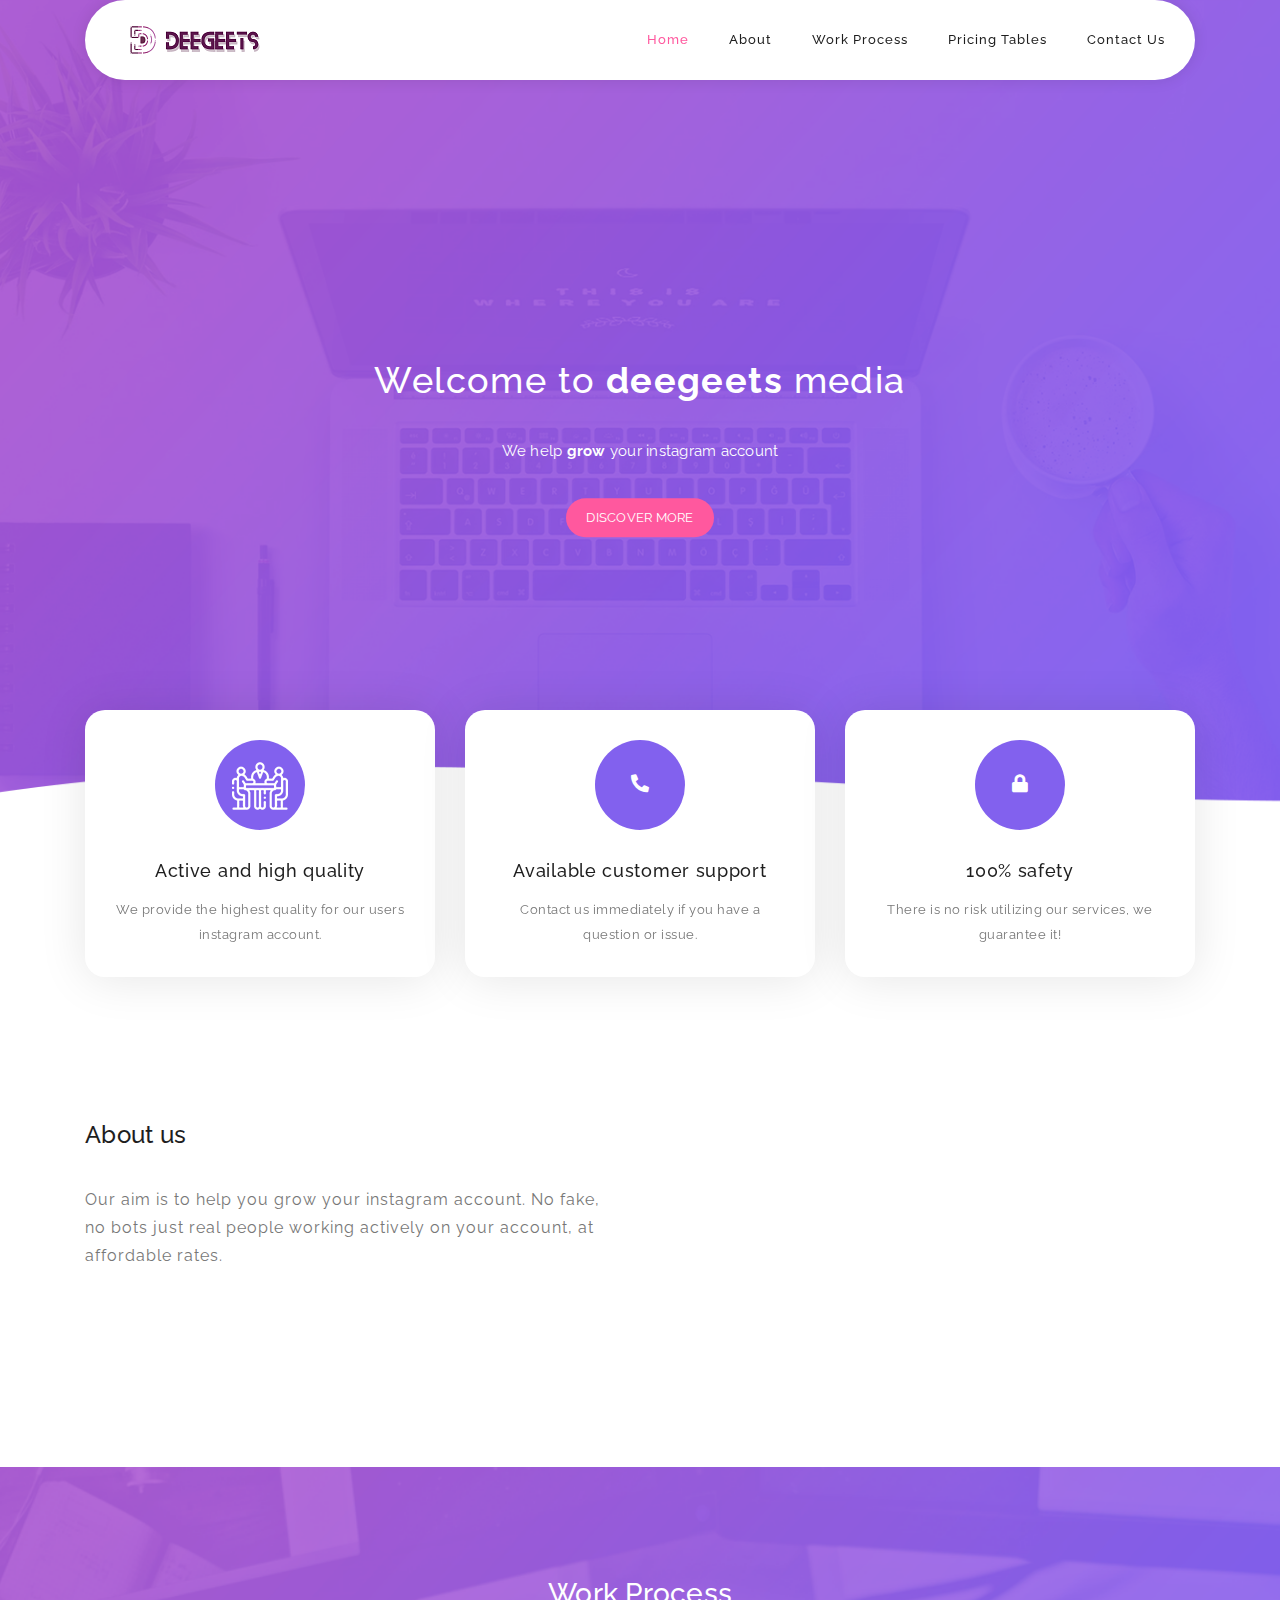
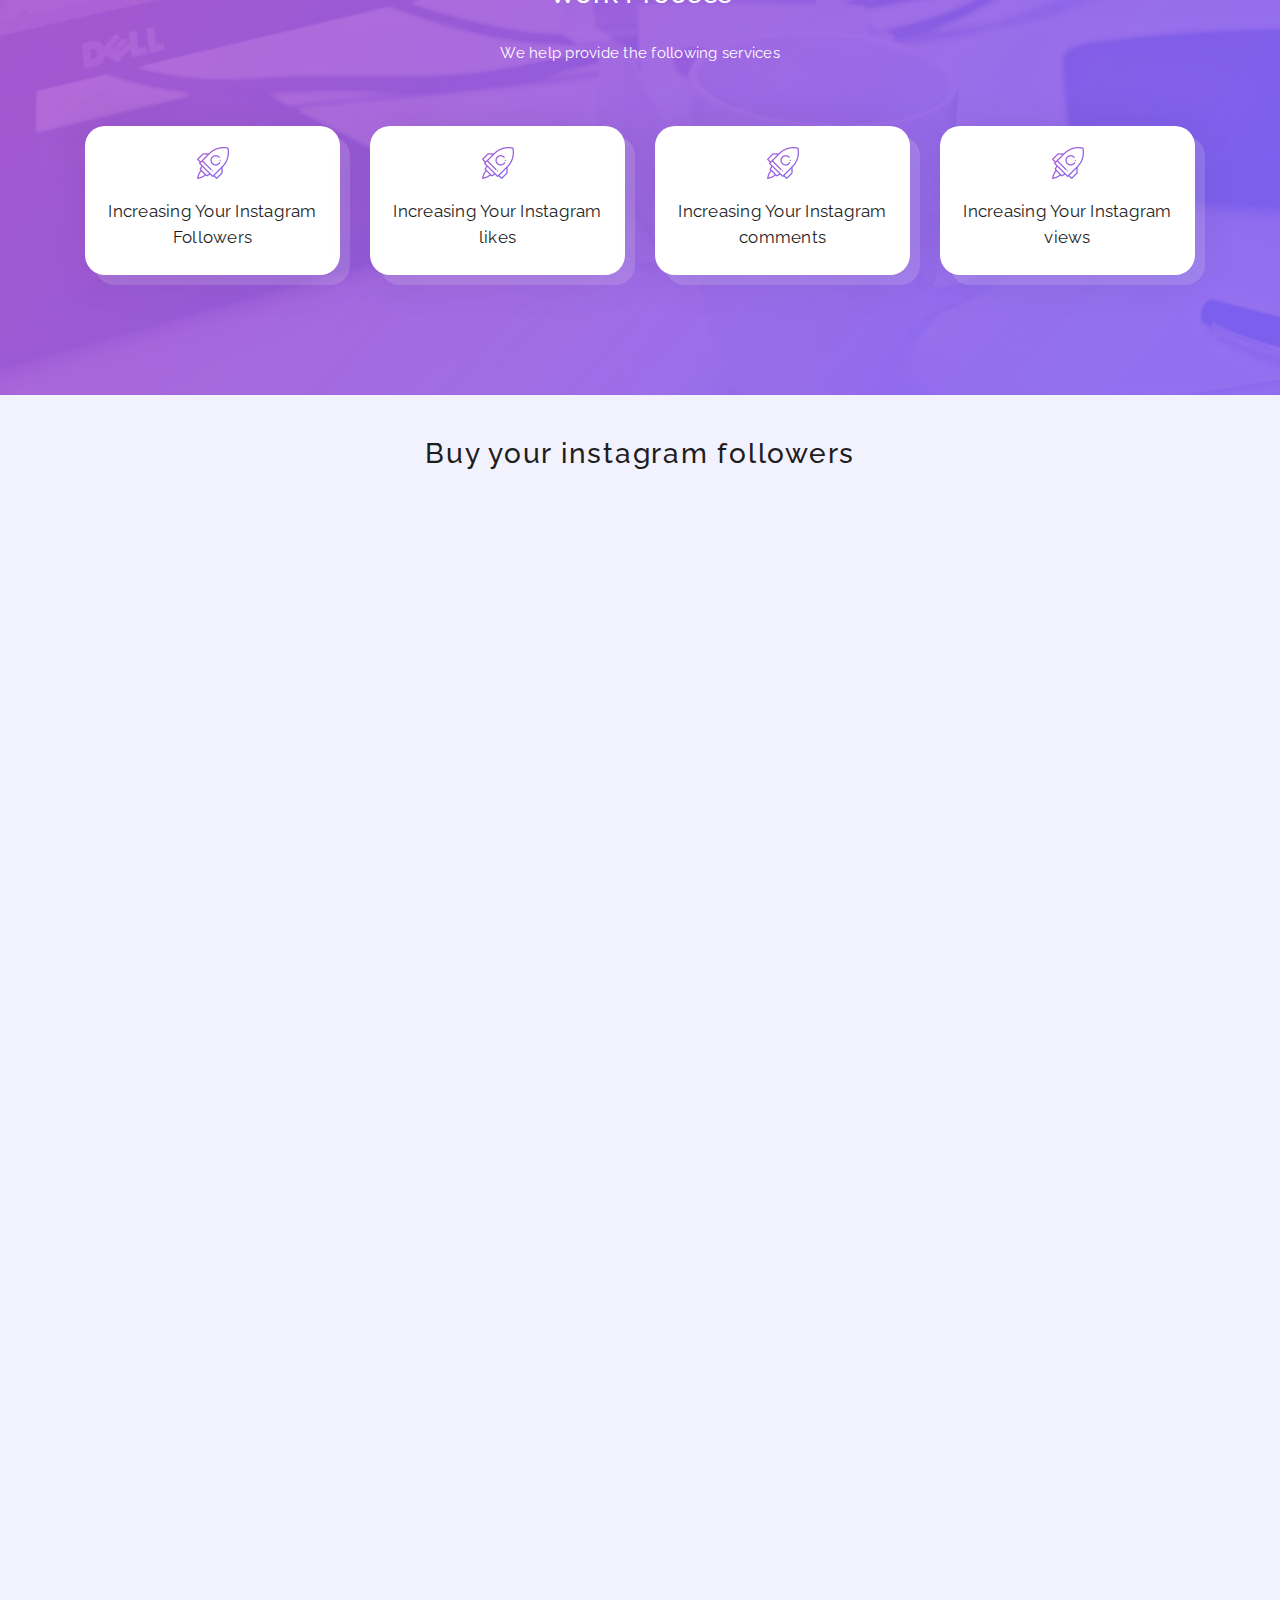
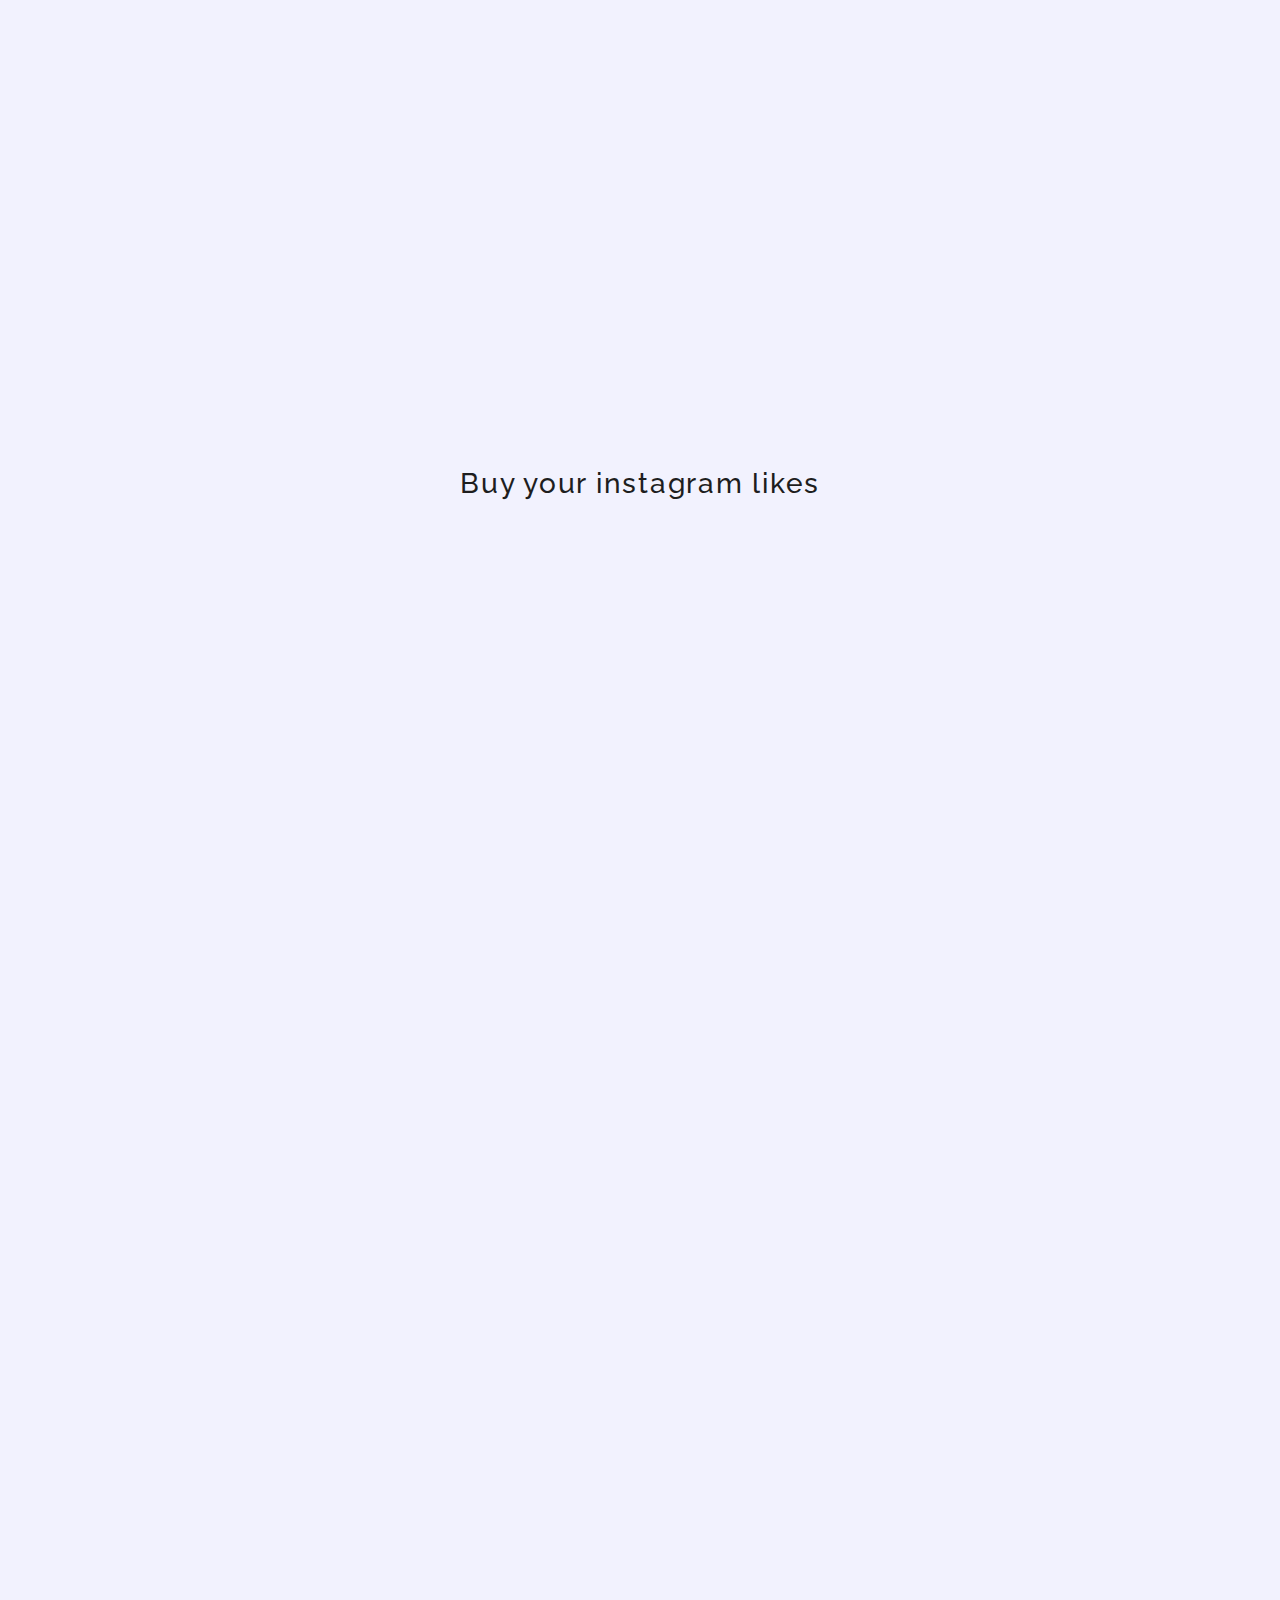
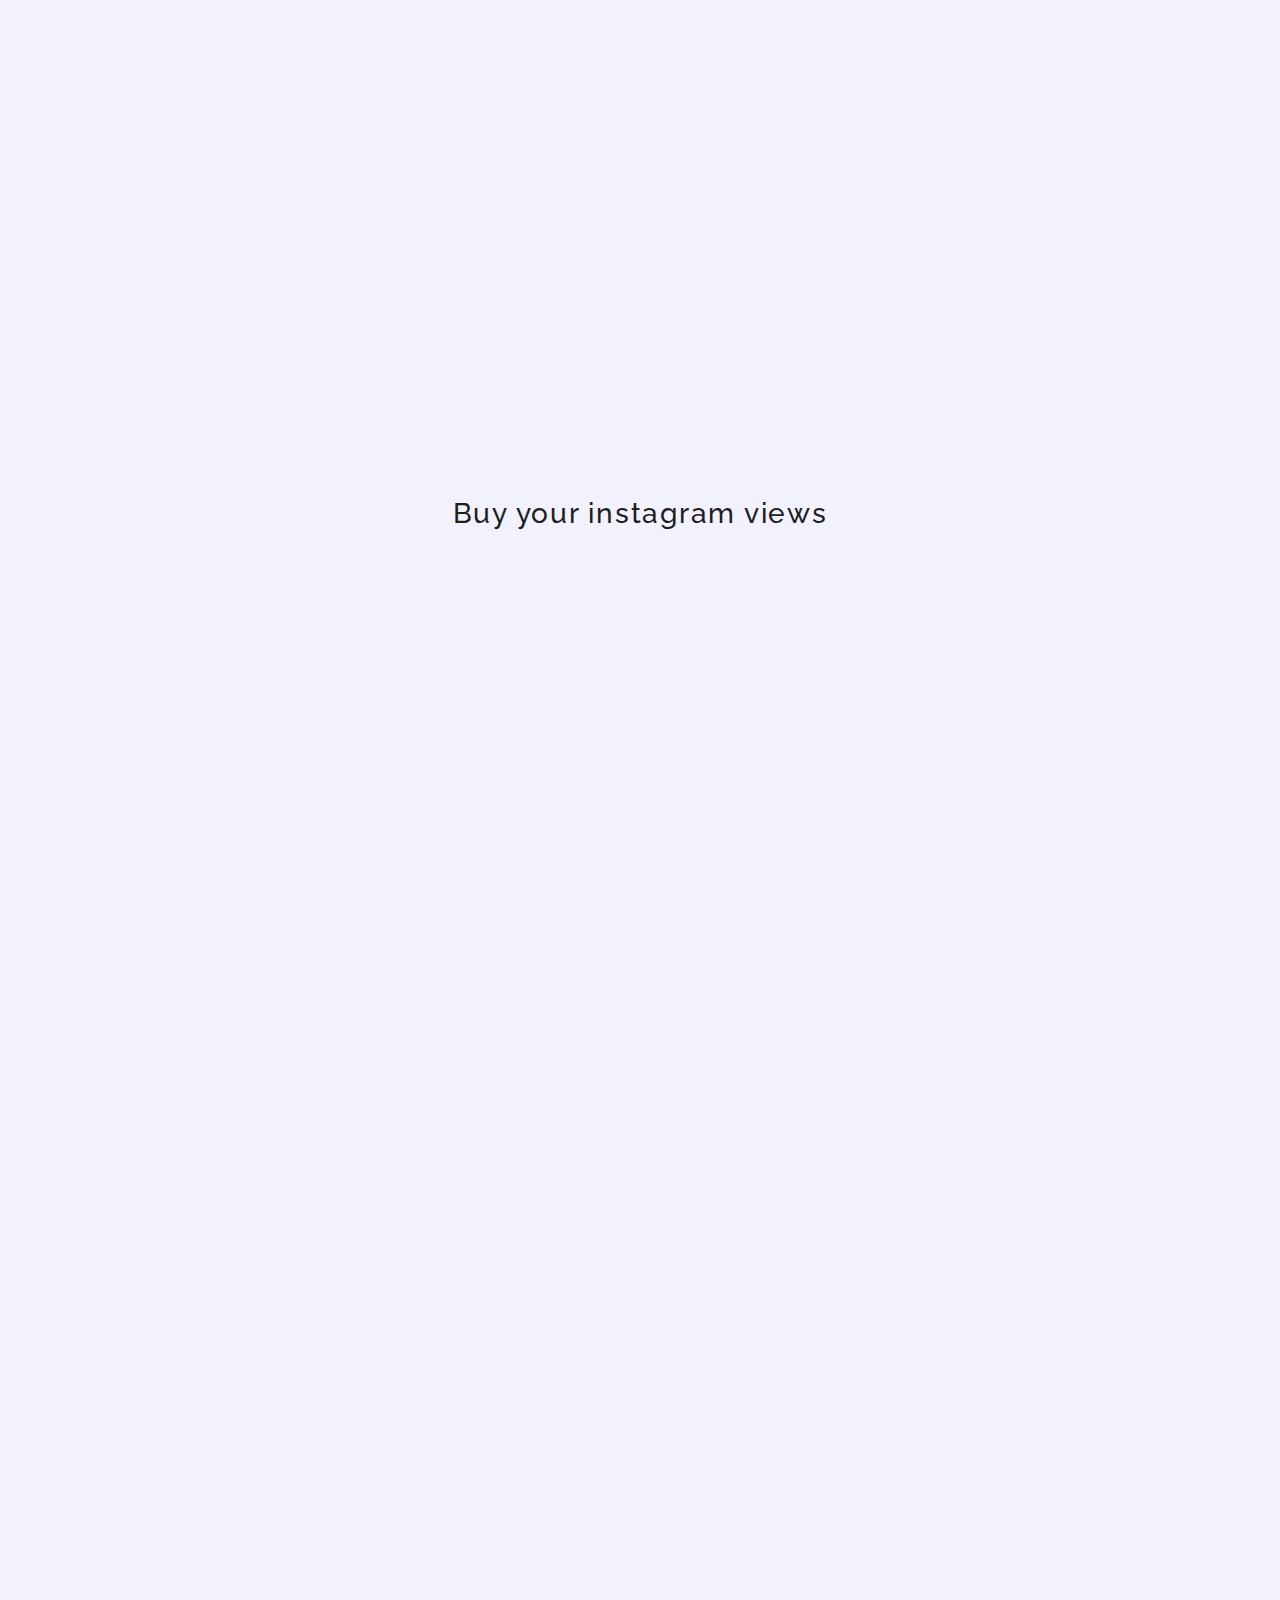
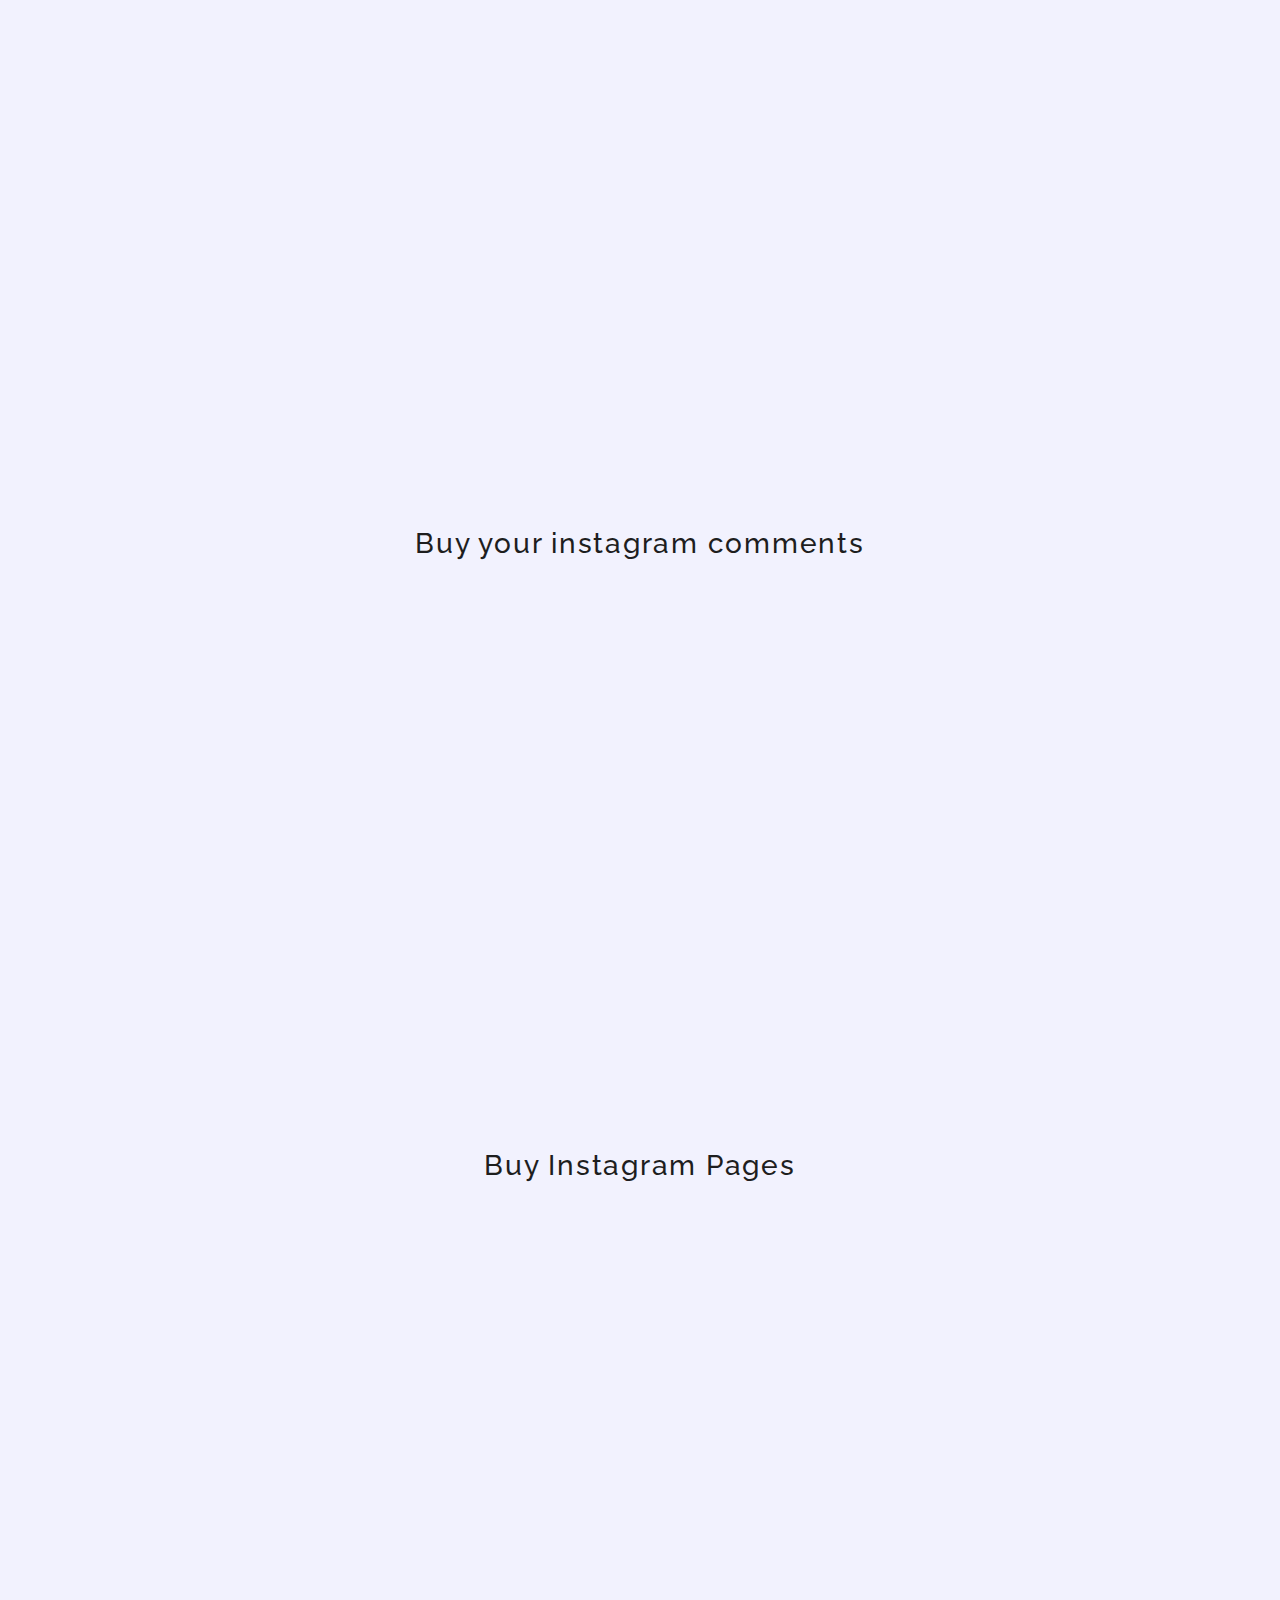
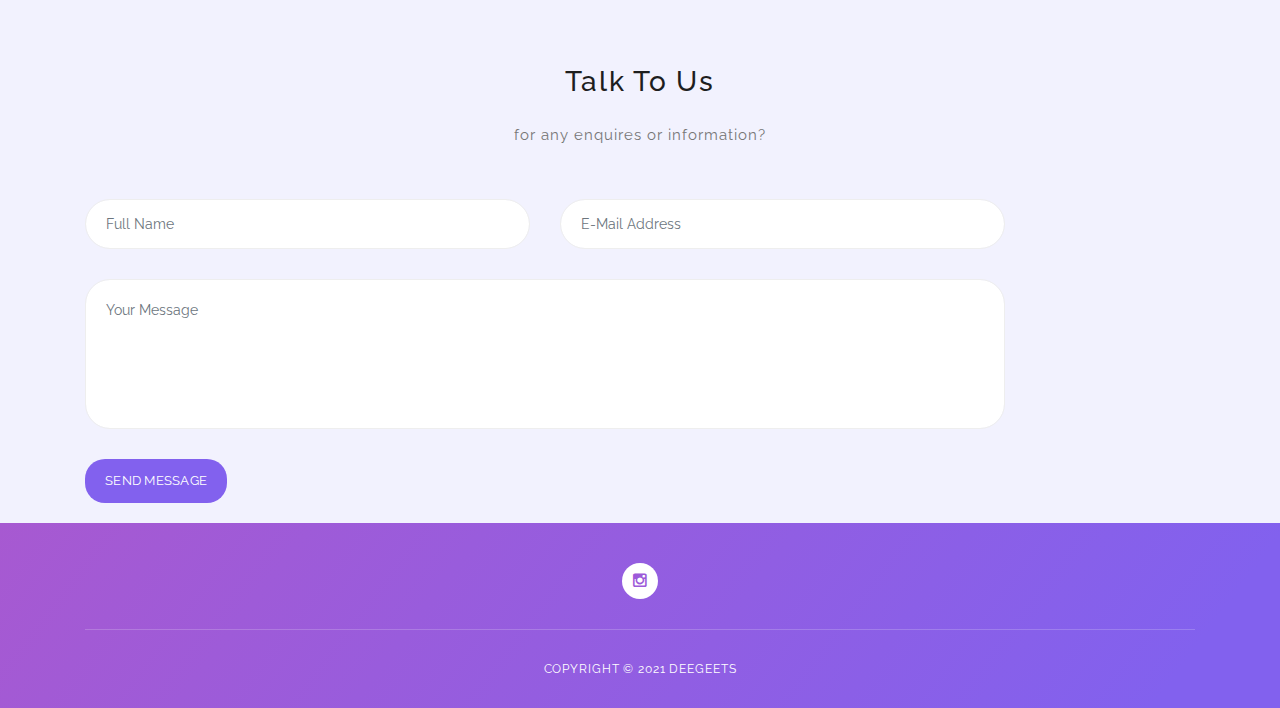
<file: index.html>
<!DOCTYPE html>
<html lang="en">
  <head>
    <meta charset="utf-8" />
    <meta
      name="viewport"
      content="width=device-width, initial-scale=1, shrink-to-fit=no"
    />
    <meta name="description" content="" />
    <meta name="author" content="" />
    <link
      href="https://fonts.googleapis.com/css?family=Raleway:100,300,400,500,700,900"
      rel="stylesheet"
    />
    <link rel="stylesheet" href="/assets/files/all.min.css">

    <title>Deegeets || we help grow your instagram page</title>

    <!-- Additional CSS Files -->
    <link
      rel="stylesheet"
      type="text/css"
      href="assets/css/bootstrap.min.css"
    />
    <link rel="shortcut icon" type="image/x-icon" href="/favicon1.ico">
    <link rel="stylesheet" type="text/css" href="assets/css/font-awesome.css" />
    <link rel="stylesheet" href="assets/css/templatemo-softy-pinko.css" />
  
  </head>

  <body>

     <!-- ***** Preloader Start ***** -->
    <div id="preloader">
      <div class="jumper">
        <div></div>
        <div></div>
        <div></div>
      </div>
    </div>
    <!-- ***** Preloader End ***** -->

    <!-- ***** Header Area Start ***** -->
    <header class="header-area header-sticky">
      <div class="container">
        <div class="row">
          <div class="col-12">
            <nav class="main-nav">
              <!-- ***** Logo Start ***** -->
              <a href="#" class="logo">
                <img
                  class="deegeets"
                  src="assets/images/latestdeegeets.png"
                  alt="Softy Pinko"
                />
              </a>
              <!-- ***** Logo End ***** -->
              <!-- ***** Menu Start ***** -->
              <ul class="nav">
                <li><a href="#welcome" class="active">Home</a></li>
                <li><a href="#features">About</a></li>
                <li><a href="#work-process">Work Process</a></li>
                <li><a href="#pricing-plans">Pricing Tables</a></li>
                <li><a href="#contact-us">Contact Us</a></li>
              </ul>
              <a class="menu-trigger">
                <span>Menu</span>
              </a>
              <!-- ***** Menu End ***** -->
            </nav>
          </div>
        </div>
      </div>
    </header>
    <!-- ***** Header Area End ***** -->

    <!-- ***** Welcome Area Start ***** -->
    <div class="welcome-area" id="welcome">
      <!-- ***** Header Text Start ***** -->
      <div class="header-text">
        <div class="container">
          <div class="row">
            <div
              class="
                offset-xl-3
                col-xl-6
                offset-lg-2
                col-lg-8 col-md-12 col-sm-12
              "
            >
              <h1>Welcome to <strong>deegeets </strong>media</h1>
              <p class="font">
                We help <strong>grow </strong>your instagram account
              </p>
              <a href="#features" class="main-button-slider">Discover More</a>
            </div>
          </div>
        </div>
      </div>
      <!-- ***** Header Text End ***** -->
    </div>
    <!-- ***** Welcome Area End ***** -->

    <!-- ***** Features Small Start ***** -->
    <section class="section home-feature">
      <div class="container">
        <div class="row">
          <div class="col-lg-12">
            <div class="row">
              <!-- ***** Features Small Item Start ***** -->
              <div
                class="col-lg-4 col-md-6 col-sm-6 col-12"
                data-scroll-reveal="enter bottom move 50px over 0.6s after 0.2s"
              >
                <div class="features-small-item">
                  <div class="icon">
                    <i
                      ><img src="assets/images/featured-item-01.png" alt=""
                    /></i>
                   </div>
                  <h5 class="features-title">Active and high quality</h5>
                  <p>
                    We provide the highest quality for our users instagram
                    account.
                  </p>
                </div>
              </div>
              <!-- ***** Features Small Item End ***** -->

              <!-- ***** Features Small Item Start ***** -->
              <div
                class="col-lg-4 col-md-6 col-sm-6 col-12"
                data-scroll-reveal="enter bottom move 50px over 0.6s after 0.4s"
              >
                <div class="features-small-item">
                  <div class="icon">
                    <!-- <i
                      ><img src="assets/images/featured-item-01.png" alt=""
                    /></i> -->
                         <i class="fas  fa-phone-alt"></i>
                  </div>
                  <h5 class="features-title">Available customer support</h5>
                  <p>Contact us immediately if you have a question or issue.</p>
                </div>
              </div>
              <!-- ***** Features Small Item End ***** -->

              <!-- ***** Features Small Item Start ***** -->
              <div
                class="col-lg-4 col-md-6 col-sm-6 col-12"
                data-scroll-reveal="enter bottom move 50px over 0.6s after 0.6s"
              >
                <div class="features-small-item">
                  <div class="icon">
                    <i class="fas fa-lock"></i>
                  </div>
                  <h5 class="features-title">100% safety</h5>
                  <p>
                    There is no risk utilizing our services, we guarantee it!
                  </p>
                </div>
              </div>
              <!-- ***** Features Small Item End ***** -->
            </div>
          </div>
        </div>
      </div>
    </section>
    <!-- ***** Features Small End ***** -->
    <!-- ***** Features Big Item Start ***** -->
    <section class="section padding-bottom-100" id="features">
      <div class="container">
        <div class="row">
          <div
            class="
              col-lg-6 col-md-12 col-sm-12
              align-self-center
              mobile-bottom-fix
            "
          >
            <div class="left-heading">
              <h2 class="section-title">About us</h2>
            </div>
            <div class="left-text">
              <p>
                Our aim is to help you grow your instagram account. No fake, no
                bots just real people working actively on your account, at
                affordable rates.
              </p>
            </div>
          </div>
          <div class="col-lg-1"></div>
          <div
            class="
              col-lg-5 col-md-12 col-sm-12
              align-self-center
              mobile-bottom-fix-big
            "
            data-scroll-reveal="enter right move 30px over 0.6s after 0.4s"
          >
            <img
              src="assets/images/right-image.png"
              class="rounded img-fluid d-block mx-auto"
              alt="App"
            />
          </div>
        </div>
      </div>
    </section>
    <!-- ***** Features Big Item End ***** -->

    <!-- ***** Home Parallax Start ***** -->
    <section class="mini" id="work-process">
      <div class="mini-content">
        <div class="container">
          <div class="row">
            <div class="offset-lg-3 col-lg-6">
              <div class="info">
                <h1>Work Process</h1>
                <p>We help provide the following services</p>
              </div>
            </div>
          </div>

          <!-- ***** Mini Box Start ***** -->
          <div class="row">
            <div class="col-lg-3 col-md-3 col-sm-6 col-6">
              <a href="#" class="mini-box">
                <i
                  ><img src="assets/images/work-process-item-01.png" alt=""
                /></i>
                <strong>Increasing Your Instagram Followers</strong>
              </a>
            </div>
            <div class="col-lg-3 col-md-3 col-sm-6 col-6">
              <a href="#" class="mini-box">
                <i
                  ><img src="assets/images/work-process-item-01.png" alt=""
                /></i>
                <strong>Increasing Your Instagram likes</strong>
              </a>
              <!-- col-6 -->
            </div>
            <div class="col-lg-3 col-md-3 col-sm-6 col-6">
              <a href="#" class="mini-box">
                <i
                  ><img src="assets/images/work-process-item-01.png" alt=""
                /></i>
                <strong>Increasing Your Instagram comments</strong>
              </a>
            </div>
            <div class="col-lg-3 col-md-3 col-sm-6 col-6">
              <a href="#" class="mini-box">
                <i
                  ><img src="assets/images/work-process-item-01.png" alt=""
                /></i>
                <strong>Increasing Your Instagram views</strong>
              </a>
            </div>
          </div>
          <!-- ***** Mini Box End ***** -->
        </div>
      </div>
    </section>
    <!-- ***** Home Parallax End ***** -->



    <!-- ***** Pricing Plans Start ***** -->
    <section class="section colored" id="pricing-plans">
      <div class="container">
        <!-- ***** Section Title Start ***** -->
        <div class="row">
          <div class="col-lg-12">
            <div class="center-heading">
              <h2 class="section-title">Buy your instagram followers</h2>
            </div>
          </div>
     
        </div>
        <!-- ***** Section Title End ***** -->

        <div class="row">
          <!-- ***** Pricing Item Start ***** -->
          <div
            class="col-lg-4 col-md-6 col-sm-12"
            data-scroll-reveal="enter bottom move 50px over 0.6s after 0.2s"
          >
            <div class="pricing-item">
              <div class="pricing-header">
                <h3 class="pricing-title">500 Followers</h3>
              </div>
              <div class="pricing-body">
                <div class="price-wrapper">
                  <span class="currency">&#8358</span>
                  <span class="price">2,000</span>
                </div>
                <ul class="list">
                   <li class="active">Real followers</li>
                  <li class="active">Delivered in 1-2 days</li>
                  <li class="active">Refill guaranteed</li>
                  <li class="active">No password needed</li>
                </ul>
              </div>
              <div class="pricing-footer">
                <a href="https://wa.link/mzw8id" class="main-button" target="_blank" >Purchase Now</a>
              </div>
            </div>
          </div>
          <!-- ***** Pricing Item End ***** -->

          <!-- ***** Pricing Item Start ***** -->
          <div
            class="col-lg-4 col-md-6 col-sm-12"
            data-scroll-reveal="enter bottom move 50px over 0.6s after 0.2s"
          >
            <div class="pricing-item">
              <div class="pricing-header">
                <h3 class="pricing-title">1000 Followers</h3>
              </div>
              <div class="pricing-body">
                <div class="price-wrapper">
                  <span class="currency">&#8358</span>
                  <span class="price">3,000</span>
                </div>
                <ul class="list">
                    <li class="active">Real followers</li>
                  <li class="active">Delivered in 1-2 days</li>
                    <li class="active">Refill guaranteed</li>
                  <li class="active">No password needed</li>
                </ul>
              </div>
              <div class="pricing-footer">
                <a href="https://wa.link/mzw8id" class="main-button" target="_blank" >Purchase Now</a>
              </div>
            </div>
          </div>
          <!-- ***** Pricing Item End ***** -->

          <!-- ***** Pricing Item Start ***** -->
          <div
            class="col-lg-4 col-md-6 col-sm-12"
            data-scroll-reveal="enter bottom move 50px over 0.6s after 0.6s"
          >
            <div class="pricing-item">
              <div class="pricing-header">
                <h3 class="pricing-title">2000 Followers</h3>
              </div>
              <div class="pricing-body">
                <div class="price-wrapper">
                  <span class="currency">&#8358</span>
                  <span class="price">6,000</span>
                </div>
                <ul class="list">
                   <li class="active">Real followers</li>
                  <li class="active">Delivered in 1-2 days</li>
                    <li class="active">Refill guaranteed</li>
                  <li class="active">No password needed</li>
                </ul>
              </div>
              <div class="pricing-footer">
                <a href="https://wa.link/mzw8id" class="main-button" target="_blank" >Purchase Now</a>
              </div>
            </div>
          </div>
          <!-- ***** Pricing Item End ***** -->
          <!-- ***** Pricing Item Start ***** -->
          <div
            class="col-lg-4 col-md-6 col-sm-12"
            data-scroll-reveal="enter bottom move 50px over 0.6s after 0.6s"
          >
            <div class="pricing-item">
              <div class="pricing-header">
                <h3 class="pricing-title">5000 Followers</h3>
              </div>
              <div class="pricing-body">
                <div class="price-wrapper">
                  <span class="currency">&#8358</span>
                  <span class="price">15,000</span>
                </div>
                <ul class="list">
                    <li class="active">Real followers</li>
                  <li class="active">Delivered in 1-2 days</li>
                  <li class="active">Refill guaranteed</li>
                  <li class="active">No password needed</li>
                </ul>
              </div>
              <div class="pricing-footer">
                <a href="https://wa.link/mzw8id" class="main-button" target="_blank" >Purchase Now</a>
              </div>
            </div>
          </div>
          <!-- ***** Pricing Item End ***** -->
          <!-- ***** Pricing Item Start ***** -->
          <div
            class="col-lg-4 col-md-6 col-sm-12"
            data-scroll-reveal="enter bottom move 50px over 0.6s after 0.6s"
          >
            <div class="pricing-item">
              <div class="pricing-header">
                <h3 class="pricing-title">100000 Followers</h3>
              </div>
              <div class="pricing-body">
                <div class="price-wrapper">
                  <span class="currency">&#8358</span>
                  <span class="price">30000</span>
                </div>
                <ul class="list">
                <li class="active">Real followers</li>
                  <li class="active">Delivered in 1-2 days</li>
                  <li class="active">Refill guaranteed</li>
                  <li class="active">No password needed</li>
                </ul>
              </div>
              <div class="pricing-footer">
                <a href="https://wa.link/mzw8id" class="main-button" target="_blank">Purchase Now</a>
              </div>
            </div>
          </div>
          <!-- ***** Pricing Item End ***** -->
          <!-- ***** Pricing Item Start ***** -->
          <div
            class="col-lg-4 col-md-6 col-sm-12"
            data-scroll-reveal="enter bottom move 50px over 0.6s after 0.6s"
          >
            <div class="pricing-item">
              <div class="pricing-header">
                <h3 class="pricing-title">20,000 Followers</h3>
              </div>
              <div class="pricing-body">
                <div class="price-wrapper">
                  <span class="currency">&#8358</span>
                  <span class="price">60000</span>
                </div>
                <ul class="list">
                <li class="active">Real followers</li>
                  <li class="active">Delivered in 1-2 days</li>
                  <li class="active">Refill guaranteed</li>
                  <li class="active">No password needed</li>
                </ul>
              </div>
              <div class="pricing-footer">
                <a href="https://wa.link/mzw8id" class="main-button" target="_blank">Purchase Now</a>
              </div>
            </div>
          </div>
          <!-- ***** Pricing Item End ***** -->
          <!-- ***** Pricing Item Start ***** -->
          <div
            class="col-lg-4 col-md-6 col-sm-12"
            data-scroll-reveal="enter bottom move 50px over 0.6s after 0.6s"
          >
            <div class="pricing-item">
              <div class="pricing-header">
                <h3 class="pricing-title">50000 Followers</h3>
              </div>
              <div class="pricing-body">
                <div class="price-wrapper">
                  <span class="currency">&#8358</span>
                  <span class="price">130,000</span>
               
                </div>
                <ul class="list">
                    <li class="active">Real followers</li>
                  <li class="active">Delivered in 1-2 days</li>
                    <li class="active">Refill guaranteed</li>
                  <li class="active">No password needed</li>
                </ul>
              </div>
              <div class="pricing-footer">
                <a href="https://wa.link/mzw8id" class="main-button" target="_blank">Purchase Now</a>
              </div>
            </div>
          </div>
          <!-- ***** Pricing Item End ***** -->
          <!-- ***** Pricing Item Start ***** -->
          <div
            class="col-lg-4 col-md-6 col-sm-12"
            data-scroll-reveal="enter bottom move 50px over 0.6s after 0.6s"
          >
            <div class="pricing-item">
              <div class="pricing-header">
                <h3 class="pricing-title">10000 Followers</h3>
              </div>
              <div class="pricing-body">
                <div class="price-wrapper">
                  <span class="currency">&#8358</span>
                  <span class="price">230,000</span>
                </div>
                <ul class="list">
                   <li class="active">Real followers</li>
                  <li class="active">Delivered in 1-2 days</li>
                  <li class="active">Refill guaranteed</li>
                  <li class="active">No password needed</li>
                </ul>
              </div>
              <div class="pricing-footer">
                <a href="https://wa.link/mzw8id" class="main-button" target="_blank">Purchase Now</a>
              </div>
            </div>
          </div>
          <!-- ***** Pricing Item End ***** -->
        </div>
      </div>
    </section>
    <!-- ***** Pricing Plans End ***** -->



        <!-- ***** Pricing Plans Start ***** -->
    <section class="section colored" id="pricing-plans">
      <div class="container">
        <!-- ***** Section Title Start ***** -->
        <div class="row">
          <div class="col-lg-12">
            <div class="center-heading">
              <h2 class="section-title">Buy your instagram likes</h2>
            </div>
          </div>
          
        </div>
        <!-- ***** Section Title End ***** -->

        <div class="row">
          <!-- ***** Pricing Item Start ***** -->
          <div
            class="col-lg-4 col-md-6 col-sm-12"
            data-scroll-reveal="enter bottom move 50px over 0.6s after 0.2s"
          >
            <div class="pricing-item">
              <div class="pricing-header">
                <h3 class="pricing-title">500 likes</h3>
              </div>
              <div class="pricing-body">
                <div class="price-wrapper">
                  <span class="currency">&#8358</span>
                  <span class="price">1000</span>
                </div>
                <ul class="list">
                   <li class="active">Real Likes</li>
                  <li class="active">Delivered in 1-2 days</li>
                  <li class="active">Refill guaranteed</li>
                  <li class="active">No password needed</li>   
                </ul>
              </div>
              <div class="pricing-footer">
                <a href="https://wa.link/76uafj" class="main-button" target="_blank">Purchase Now</a>
              </div>
            </div>
          </div>
          <!-- ***** Pricing Item End ***** -->

          <!-- ***** Pricing Item Start ***** -->
          <div
            class="col-lg-4 col-md-6 col-sm-12"
            data-scroll-reveal="enter bottom move 50px over 0.6s after 0.2s"
          >
            <div class="pricing-item">
              <div class="pricing-header">
                <h3 class="pricing-title">1000 Likes</h3>
              </div>
              <div class="pricing-body">
                <div class="price-wrapper">
                  <span class="currency">&#8358</span>
                  <span class="price">2,000</span>
                </div>
                <ul class="list">
                   <li class="active">Real Likes</li>
                  <li class="active">Delivered in 1-2 days</li>
                  <li class="active">Refill guaranteed</li>
                  <li class="active">No password needed</li>   
                </ul>
              </div>
              <div class="pricing-footer">
                <a href="https://wa.link/76uafj" class="main-button" target="_blank">Purchase Now</a>
              </div>
            </div>
          </div>
          <!-- ***** Pricing Item End ***** -->

          <!-- ***** Pricing Item Start ***** -->
          <div
            class="col-lg-4 col-md-6 col-sm-12"
            data-scroll-reveal="enter bottom move 50px over 0.6s after 0.6s"
          >
            <div class="pricing-item">
              <div class="pricing-header">
                <h3 class="pricing-title">2000 Likes</h3>
              </div>
              <div class="pricing-body">
                <div class="price-wrapper">
                  <span class="currency">&#8358</span>
                  <span class="price">4,000</span>
                </div>
                <ul class="list">
                   <li class="active">Real Likes</li>
                  <li class="active">Delivered in 1-2 days</li>
                  <li class="active">Refill guaranteed</li>
                  <li class="active">No password needed</li>   
                </ul>
              </div>
              <div class="pricing-footer">
                <a href="https://wa.link/76uafj" class="main-button" target="_blank">Purchase Now</a>
              </div>
            </div>
          </div>
          <!-- ***** Pricing Item End ***** -->
          <!-- ***** Pricing Item Start ***** -->
          <div
            class="col-lg-4 col-md-6 col-sm-12"
            data-scroll-reveal="enter bottom move 50px over 0.6s after 0.6s"
          >
            <div class="pricing-item">
              <div class="pricing-header">
                <h3 class="pricing-title">5000 Likes</h3>
              </div>
              <div class="pricing-body">
                <div class="price-wrapper">
                  <span class="currency">&#8358</span>
                  <span class="price">10,000</span>
                </div>
                <ul class="list">
               <li class="active">Real Likes</li>
                  <li class="active">Delivered in 1-2 days</li>
                  <li class="active">Refill guaranteed</li>
                  <li class="active">No password needed</li>   
                </ul>
              </div>
              <div class="pricing-footer">
                <a href="https://wa.link/76uafj" class="main-button" target="_blank">Purchase Now</a>
              </div>
            </div>
          </div>
          <!-- ***** Pricing Item End ***** -->
          <!-- ***** Pricing Item Start ***** -->
          <div
            class="col-lg-4 col-md-6 col-sm-12"
            data-scroll-reveal="enter bottom move 50px over 0.6s after 0.6s"
          >
            <div class="pricing-item">
              <div class="pricing-header">
                <h3 class="pricing-title">10000 Likes</h3>
              </div>
              <div class="pricing-body">
                <div class="price-wrapper">
                  <span class="currency">&#8358</span>
                  <span class="price">20,000</span>
                </div>
                <ul class="list">
                 <li class="active">Real Likes</li>
                  <li class="active">Delivered in 1-2 days</li>
                  <li class="active">Refill guaranteed</li>
                  <li class="active">No password needed</li>   
                </ul>
              </div>
              <div class="pricing-footer">
                <a href="https://wa.link/76uafj" class="main-button" target="_blank">Purchase Now</a>
              </div>
            </div>
          </div>
          <!-- ***** Pricing Item End ***** -->
          <!-- ***** Pricing Item Start ***** -->
          <div
            class="col-lg-4 col-md-6 col-sm-12"
            data-scroll-reveal="enter bottom move 50px over 0.6s after 0.6s"
          >
            <div class="pricing-item">
              <div class="pricing-header">
                <h3 class="pricing-title">20000 Likes</h3>
              </div>
              <div class="pricing-body">
                <div class="price-wrapper">
                  <span class="currency">&#8358</span>
                  <span class="price">40,000</span>
                 
                </div>
                <ul class="list">
                <li class="active">Real Likes</li>
                  <li class="active">Delivered in 1-2 days</li>
                  <li class="active">Refill guaranteed</li>
                  <li class="active">No password needed</li>   
                </ul>
              </div>
              <div class="pricing-footer">
                <a href="https://wa.link/76uafj" class="main-button" target="_blank">Purchase Now</a>
              </div>
            </div>
          </div>
          <!-- ***** Pricing Item End ***** -->
          <!-- ***** Pricing Item Start ***** -->
          <div
            class="col-lg-4 col-md-6 col-sm-12"
            data-scroll-reveal="enter bottom move 50px over 0.6s after 0.6s"
          >
            <div class="pricing-item">
              <div class="pricing-header">
                <h3 class="pricing-title">50000 Likes</h3>
              </div>
              <div class="pricing-body">
                <div class="price-wrapper">
                  <span class="currency">&#8358</span>
                  <span class="price">100,000</span>
                 
                </div>
                <ul class="list">
                   <li class="active">Real Likes</li>
                  <li class="active">Delivered in 1-2 days</li>
                  <li class="active">Refill guaranteed</li>
                  <li class="active">No password needed</li>   
                </ul>
              </div>
              <div class="pricing-footer">
                <a href="https://wa.link/76uafj" class="main-button" target="_blank">Purchase Now</a>
              </div>
            </div>
          </div>
          <!-- ***** Pricing Item End ***** -->
          <!-- ***** Pricing Item Start ***** -->
          <div
            class="col-lg-4 col-md-6 col-sm-12"
            data-scroll-reveal="enter bottom move 50px over 0.6s after 0.6s"
          >
            <div class="pricing-item">
              <div class="pricing-header">
                <h3 class="pricing-title">100000 Likes</h3>
              </div>
              <div class="pricing-body">
                <div class="price-wrapper">
                  <span class="currency">&#8358</span>
                  <span class="price">200,000</span>
                </div>
                <ul class="list">
                  <li class="active">Increased video views</li>
                  <li class="active">Delivered in 1-2 days</li>
                  <li class="active">Refill guaranteed</li>
                  <li class="active">No password needed</li> 
                </ul>
              </div>
              <div class="pricing-footer">
                <a href="https://wa.link/76uafj" class="main-button" target="_blank">Purchase Now</a>
              </div>
            </div>
          </div>
          <!-- ***** Pricing Item End ***** -->
        </div>
      </div>
    </section>
    <!-- ***** Pricing Plans End ***** -->

    
      <!-- ***** Pricing Plans Start ***** -->
    <section class="section colored" id="pricing-plans">
      <div class="container">
        <!-- ***** Section Title Start ***** -->
        <div class="row">
          <div class="col-lg-12">
            <div class="center-heading">
              <h2 class="section-title">Buy your instagram views</h2>
            </div>
          </div>
         
        </div>
        <!-- ***** Section Title End ***** -->

        <div class="row">
          <!-- ***** Pricing Item Start ***** -->
          <div
            class="col-lg-4 col-md-6 col-sm-12"
            data-scroll-reveal="enter bottom move 50px over 0.6s after 0.2s"
          >
            <div class="pricing-item">
              <div class="pricing-header">
                <h3 class="pricing-title">500 Views</h3>
              </div>
              <div class="pricing-body">
                <div class="price-wrapper">
                  <span class="currency">&#8358</span>
                  <span class="price">1,000</span>
                </div>
                <ul class="list">
                <li class="active">Increased video views</li>
                  <li class="active">Delivered in 1-2 days</li>
                  <li class="active">Refill guaranteed</li>
                  <li class="active">No password needed</li> 
                </ul>
              </div>
              <div class="pricing-footer">
                <a href="https://wa.link/30cvfy" class="main-button" target="_blank">Purchase Now</a>
              </div>
            </div>
          </div>
          <!-- ***** Pricing Item End ***** -->

          <!-- ***** Pricing Item Start ***** -->
          <div
            class="col-lg-4 col-md-6 col-sm-12"
            data-scroll-reveal="enter bottom move 50px over 0.6s after 0.2s"
          >
            <div class="pricing-item">
              <div class="pricing-header">
                <h3 class="pricing-title">1000 Views</h3>
              </div>
              <div class="pricing-body">
                <div class="price-wrapper">
                  <span class="currency">&#8358</span>
                  <span class="price">2,500</span>
                </div>
                <ul class="list">
                 <li class="active">Increased video views</li>
                  <li class="active">Delivered in 1-2 days</li>
                  <li class="active">Refill guaranteed</li>
                  <li class="active">No password needed</li>
                </ul>
              </div>
              <div class="pricing-footer">
                <a href="https://wa.link/30cvfy" class="main-button" target="_blank">Purchase Now</a>
              </div>
            </div>
          </div>
          <!-- ***** Pricing Item End ***** -->

          <!-- ***** Pricing Item Start ***** -->
          <div
            class="col-lg-4 col-md-6 col-sm-12"
            data-scroll-reveal="enter bottom move 50px over 0.6s after 0.6s"
          >
            <div class="pricing-item">
              <div class="pricing-header">
                <h3 class="pricing-title">2000 Views</h3>
              </div>
              <div class="pricing-body">
                <div class="price-wrapper">
                  <span class="currency">&#8358</span>
                  <span class="price">4,500</span>
                </div>
                <ul class="list">
                 <li class="active">Increased video views</li>
                  <li class="active">Delivered in 1-2 days</li>
                  <li class="active">Refill guaranteed</li>
                  <li class="active">No password needed</li>
                </ul>
              </div>
              <div class="pricing-footer">
                <a href="https://wa.link/30cvfy" class="main-button" target="_blank">Purchase Now</a>
              </div>
            </div>
          </div>
          <!-- ***** Pricing Item End ***** -->
          <!-- ***** Pricing Item Start ***** -->
          <div
            class="col-lg-4 col-md-6 col-sm-12"
            data-scroll-reveal="enter bottom move 50px over 0.6s after 0.6s"
          >
            <div class="pricing-item">
              <div class="pricing-header">
                <h3 class="pricing-title">5000 Views</h3>
              </div>
              <div class="pricing-body">
                <div class="price-wrapper">
                  <span class="currency">&#8358</span>
                  <span class="price">10,500</span>
                </div>
                <ul class="list">
                 <li class="active">Increased video views</li>
                  <li class="active">Delivered in 1-2 days</li>
                  <li class="active">Refill guaranteed</li>
                  <li class="active">No password needed</li>
                </ul>
              </div>
              <div class="pricing-footer">
                <a href="https://wa.link/30cvfy" class="main-button" target="_blank">Purchase Now</a>
              </div>
            </div>
          </div>
          <!-- ***** Pricing Item End ***** -->
          <!-- ***** Pricing Item Start ***** -->
          <div
            class="col-lg-4 col-md-6 col-sm-12"
            data-scroll-reveal="enter bottom move 50px over 0.6s after 0.6s"
          >
            <div class="pricing-item">
              <div class="pricing-header">
                <h3 class="pricing-title">10000 Views</h3>
              </div>
              <div class="pricing-body">
                <div class="price-wrapper">
                  <span class="currency">&#8358</span>
                  <span class="price">30,000</span>
                </div>
                <ul class="list">
                <li class="active">Increased video views</li>
                  <li class="active">Delivered in 1-2 days</li>
                  <li class="active">Refill guaranteed</li>
                  <li class="active">No password needed</li>
                </ul>
              </div>
              <div class="pricing-footer">
                <a href="https://wa.link/30cvfy" class="main-button" target="_blank">Purchase Now</a>
              </div>
            </div>
          </div>
          <!-- ***** Pricing Item End ***** -->
          <!-- ***** Pricing Item Start ***** -->
          <div
            class="col-lg-4 col-md-6 col-sm-12"
            data-scroll-reveal="enter bottom move 50px over 0.6s after 0.6s"
          >
            <div class="pricing-item">
              <div class="pricing-header">
                <h3 class="pricing-title">20000 Views</h3>
              </div>
              <div class="pricing-body">
                <div class="price-wrapper">
                  <span class="currency">&#8358</span>
                  <span class="price">40,000</span>
                </div>
                <ul class="list">
             <li class="active">Increased video views</li>
                  <li class="active">Delivered in 1-2 days</li>
                  <li class="active">Refill guaranteed</li>
                  <li class="active">No password needed</li>
                </ul>
              </div>
              <div class="pricing-footer">
                <a href="https://wa.link/30cvfy" class="main-button" target="_blank">Purchase Now</a>
              </div>
            </div>
          </div>
          <!-- ***** Pricing Item End ***** -->
          <!-- ***** Pricing Item Start ***** -->
          <div
            class="col-lg-4 col-md-6 col-sm-12"
            data-scroll-reveal="enter bottom move 50px over 0.6s after 0.6s"
          >
            <div class="pricing-item">
              <div class="pricing-header">
                <h3 class="pricing-title">50000 Views</h3>
              </div>
              <div class="pricing-body">
                <div class="price-wrapper">
                  <span class="currency">&#8358</span>
                  <span class="price">100,000</span>
                 
                </div>
                <ul class="list">
                 <li class="active">Increased video views</li>
                  <li class="active">Delivered in 1-2 days</li>
                  <li class="active">Refill guaranteed</li>
                  <li class="active">No password needed</li>
                </ul>
              </div>
              <div class="pricing-footer">
                <a href="https://wa.link/30cvfy" class="main-button" target="_blank" >Purchase Now</a>
              </div>
            </div>
          </div>
          <!-- ***** Pricing Item End ***** -->
          <!-- ***** Pricing Item Start ***** -->
          <div
            class="col-lg-4 col-md-6 col-sm-12"
            data-scroll-reveal="enter bottom move 50px over 0.6s after 0.6s"
          >
            <div class="pricing-item">
              <div class="pricing-header">
                <h3 class="pricing-title">100000 Views</h3>
              </div>
              <div class="pricing-body">
                <div class="price-wrapper">
                  <span class="currency">&#8358</span>
                  <span class="price">210,000</span>
                </div>
                <ul class="list">
                 <li class="active">Increased video views</li>
                  <li class="active">Delivered in 1-2 days</li>
                  <li class="active">Refill guaranteed</li>
                  <li class="active">No password needed</li>
                </ul>
              </div>
              <div class="pricing-footer">
                <a href="https://wa.link/30cvfy" class="main-button" target="_blank">Purchase Now</a>
              </div>
            </div>
          </div>
          <!-- ***** Pricing Item End ***** -->
        </div>
      </div>
    </section>
    <!-- ***** Pricing Plans End ***** -->

    
    
      <!-- ***** Pricing Plans Start ***** -->
    <section class="section colored" id="pricing-plans">
      <div class="container">
        <!-- ***** Section Title Start ***** -->
        <div class="row">
          <div class="col-lg-12">
            <div class="center-heading">
              <h2 class="section-title">Buy your instagram comments</h2>
            </div>
          </div>
        </div>
        <!-- ***** Section Title End ***** -->

        <div class="row">
          <!-- ***** Pricing Item Start ***** -->
          <div
            class="col-lg-12 col-md-6 col-sm-12"
            data-scroll-reveal="enter bottom move 50px over 0.6s after 0.2s"
          >
            <div class="pricing-item">
              <div class="pricing-header">
                <!-- <h3 class="pricing-title">100 per comment</h3> -->
              </div>
              <div class="pricing-body">
                <div class="price-wrapper">
                  <span class="currency">&#8358</span>
                  <span class="price">100 per comment</span>
                </div>
                <ul class="list">
                 <li class="active">Increased comments</li>
                  <li class="active">Delivered in 1-2 days</li>
                  <li class="active">Refill guaranteed</li>
                  <li class="active">No password needed</li>  
                </ul>
              </div>
              <div class="pricing-footer">
                <a href="https://wa.link/ji9uv2" class="main-button" target="_blank">Purchase Now</a>
              </div>
            </div>
          </div>
          <!-- ***** Pricing Item End ***** -->
       
        </div>
      </div>
    </section>

       <!-- ***** Pricing Plans Start ***** -->
    <section class="section colored" id="pricing-plans">
      <div class="container">
        <!-- ***** Section Title Start ***** -->
        <div class="row">
          <div class="col-lg-12">
            <div class="center-heading">
              <h2 class="section-title">Buy Instagram Pages</h2>
            </div>
          </div>
         
        </div>
        <!-- ***** Section Title End ***** -->

        <div class="row">
          <!-- ***** Pricing Item Start ***** -->
          <div
            class="col-lg-12 col-md-6 col-sm-12"
            data-scroll-reveal="enter bottom move 50px over 0.6s after 0.2s"
          >
            <div class="pricing-item">
              <div class="pricing-header">
                <h3 class="pricing-title">1000 - 100000+ followers available</h3>
              </div>
              <div class="pricing-body">
                
                <ul class="list margin">
                 <li class="active">Real account</li>
                  <li class="active">Delivered in 1-2 days</li>
                  <li class="active">Refill guaranteed</li>
                  <li class="active">No password needed</li>  
                </ul>
              </div>
              <div class="pricing-footer">
                <a href="https://wa.link/9811yn" class="main-button" target="_blank">Purchase Now</a>
              </div>
            </div>
          </div>
          <!-- ***** Pricing Item End ***** -->
        </div>
      </div>
    </section>
    <!-- ***** Pricing Plans End ***** -->

    <!-- ***** Pricing Plans End ***** -->

    <!-- ***** Contact Us Start ***** -->
    <section class="section colored" id="contact-us">
      <div class="container">
        <!-- ***** Section Title Start ***** -->
        <div class="row">
          <div class="col-lg-12">
            <div class="center-heading">
              <h2 class="section-title">Talk To Us</h2>
            </div>
          </div>
          <div class="offset-lg-3 col-lg-6">
            <div class="center-text">
              <p>for any enquires or information?</p>
            </div>
          </div>
        </div>
        <!-- ***** Section Title End ***** -->

        <div class="row">
          <!-- ***** Contact Text Start ***** -->

          <!-- ***** Contact Text End ***** -->

          <!-- ***** Contact Form Start ***** -->
          <div class="col-lg-10 col-md-6 col-sm-12">
            <div class="contact-form">
              <form
                id="contact"
                action="https://formsubmit.co/oladejit3@gmail.com"
                method="POST"
              >
                <input type="hidden" name="_subject" value="New email!" />
                <div class="row">
                  <div class="col-lg-6 col-md-12 col-sm-12">
                    <fieldset>
                      <input
                        name="name"
                        type="text"
                        class="form-control"
                        id="name"
                        placeholder="Full Name"
                        required=""
                      />
                    </fieldset>
                  </div>
                  <div class="col-lg-6 col-md-12 col-sm-12">
                    <fieldset>
                      <input
                        name="email"
                        type="email"
                        class="form-control"
                        id="email"
                        placeholder="E-Mail Address"
                        required=""
                      />
                    </fieldset>
                  </div>
                  <input
                    type="hidden"
                    name="_next"
                    value="https://deegeets.co/thankyou.html"
                  />
                  <div class="col-lg-12">
                    <fieldset>
                      <textarea
                        name="message"
                        rows="6"
                        class="form-control"
                        id="message"
                        placeholder="Your Message"
                        required=""
                      ></textarea>
                    </fieldset>
                  </div>
                  <div class="col-lg-12">
                    <fieldset>
                      <button
                        type="submit"
                        id="form-submit"
                        class="main-button"
                      >
                        Send Message
                      </button>
                    </fieldset>
                  </div>
                </div>
              </form>
            </div>
          </div>
          <!-- ***** Contact Form End ***** -->
        </div>
      </div>
    </section>
    <!-- ***** Contact Us End ***** -->

    <!-- ***** Footer Start ***** -->
    <footer>
      <div class="container">
        <div class="row">
          <div class="col-lg-12 col-md-12 col-sm-12">
            <ul class="social">
              <li>
                <a href="#"><i class="fa fa-instagram"></i></a>
              </li>
          
            </ul>
          </div>
        </div>
        <div class="row">
          <div class="col-lg-12">
            <p class="copyright">Copyright &copy; 2021 Deegeets</p>
          </div>
        </div>
      </div>
    </footer>

    <!-- jQuery -->
    <script src="assets/js/jquery-2.1.0.min.js"></script>

    <!-- Bootstrap -->
    <script src="assets/js/popper.js"></script>
    <script src="assets/js/bootstrap.min.js"></script>

    <!-- Plugins -->
    <script src="assets/js/scrollreveal.min.js"></script>
    <script src="assets/js/waypoints.min.js"></script>
    <script src="assets/js/jquery.counterup.min.js"></script>
    <script src="assets/js/imgfix.min.js"></script>

    <!-- Global Init -->
    <script src="assets/js/custom.js"></script>
  </body>
</html>
</file>
<file: assets/css/templatemo-softy-pinko.css>
/*

Softy Pinko

https://templatemo.com/tm-535-softy-pinko

*/
/* ---------------------------------------------
Table of contents
------------------------------------------------
01. font & reset css
02. reset
03. global styles
04. header
05. welcome
06. features
07. team
08. pricing
09. blog
10. contact
11. footer
12. preloader

--------------------------------------------- */
/* 
---------------------------------------------
font & reset css
--------------------------------------------- 
*/
@import url("https://fonts.googleapis.com/css?family=Raleway:100,300,400,500,700,900");
/* 
---------------------------------------------
reset
--------------------------------------------- 
*/
html,
body,
div,
span,
applet,
object,
iframe,
h1,
h2,
h3,
h4,
h5,
h6,
p,
blockquote,
div pre,
a,
abbr,
acronym,
address,
big,
cite,
code,
del,
dfn,
em,
font,
img,
ins,
kbd,
q,
s,
samp,
small,
strike,
strong,
sub,
sup,
tt,
var,
b,
u,
i,
center,
dl,
dt,
dd,
ol,
ul,
li,
figure,
header,
nav,
section,
article,
aside,
footer,
figcaption {
  margin: 0;
  padding: 0;
  border: 0;
  outline: 0;
}

.clearfix:after {
  content: ".";
  display: block;
  clear: both;
  visibility: hidden;
  line-height: 0;
  height: 0;
}

.clearfix {
  display: inline-block;
}

html[xmlns] .clearfix {
  display: block;
}

* html .clearfix {
  height: 1%;
}

ul,
li {
  padding: 0;
  margin: 0;
  list-style: none;
}

header,
nav,
section,
article,
aside,
footer,
hgroup {
  display: block;
}

* {
  box-sizing: border-box;
}

html,
body {
  font-family: "Raleway", sans-serif;
  font-weight: 400;
  background-color: #fff;
  font-size: 16px;
  -ms-text-size-adjust: 100%;
  -webkit-font-smoothing: antialiased;
  -moz-osx-font-smoothing: grayscale;
}

a {
  text-decoration: none !important;
}

h1,
h2,
h3,
h4,
h5,
h6 {
  margin-top: 0px;
  margin-bottom: 0px;
}

ul {
  margin-bottom: 0px;
}

/* 
---------------------------------------------
global styles
--------------------------------------------- 
*/
html,
body {
  background: #fff;
  font-family: "Raleway", sans-serif;
}

.deegeets {
  width: auto;
  height: auto;
}

::selection {
  background: #ff589e;
  color: #fff;
}

::-moz-selection {
  background: #ff589e;
  color: #fff;
}

.section {
  position: relative;
  padding-top: 40px;
  padding-bottom: 80px;
}

.section.colored {
  background: #f2f2fe;
}

.hr {
  bottom: 0px;
  width: 100%;
  height: 1px;
  margin-top: 100px;
  border-bottom: 1px solid #eee;
}

.left-heading.light .section-title {
  color: #ffffff;
}

.left-heading .section-title {
  font-weight: 500;
  font-size: 24px;
  line-height: 42px;
  color: #1e1e1e;
  letter-spacing: 0.25px;
  margin-bottom: 30px;
  position: relative;
}

.center-heading {
  text-align: center;
}

.center-heading .section-title {
  font-weight: 500;
  font-size: 28px;
  color: #1e1e1e;
  letter-spacing: 1.75px;
  line-height: 38px;
  margin-bottom: 20px;
}

.center-heading.colored .section-title {
  color: #ffffff;
}

.center-text {
  text-align: center;
  font-weight: 400;
  font-size: 16px;
  color: #777;
  line-height: 28px;
  letter-spacing: 1px;
  margin-bottom: 50px;
}

.center-text.colored {
  color: #fff;
}

.center-text p {
  font-size: 15px;
  color: #777;
  margin-bottom: 30px;
}

.left-text {
  font-weight: 400;
  font-size: 16px;
  color: #777;
  line-height: 28px;
  letter-spacing: 1px;
}

.left-text.light {
  color: #fff;
}

.left-text p {
  margin-bottom: 30px;
}

.left-text p.dark {
  color: #3b566e;
}

.padding-bottom-top-60 {
  padding-top: 60px !important;
  padding-bottom: 60px !important;
}

.padding-bottom-80 {
  padding-bottom: 80px !important;
}

.padding-bottom-100 {
  padding-bottom: 100px !important;
}

.border-bottom {
  border-bottom: 1px solid #eee !important;
}

.mbottom-30 {
  margin-bottom: 30px !important;
}

.align-self-center {
  -ms-flex-item-align: center !important;
  align-self: center !important;
}

.align-self-bottom {
  -ms-flex-item-align: flex-end !important;
  align-self: flex-end !important;
}

.padding-bottom-0 {
  padding-bottom: 0px !important;
}

.padding-top-0 {
  padding-top: 0px !important;
}

.padding-top-80 {
  padding-top: 80px !important;
}

.padding-top-70 {
  padding-top: 70px !important;
}

.padding-top-20 {
  padding-top: 20px !important;
}

.margin-bottom-0 {
  margin-bottom: 0px !important;
}

.margin-bottom-30 {
  margin-bottom: 30px !important;
}

.margin-top-30 {
  margin-top: 30px !important;
}

.margin-top-15 {
  margin-top: 15px !important;
}

.margin-bottom-45 {
  margin-bottom: 45px !important;
}

.margin-bottom-20 {
  margin-bottom: 20px !important;
}

.margin-bottom-60 {
  margin-bottom: 60px !important;
}

.margin-bottom-100 {
  margin-bottom: 100px !important;
}

@media (max-width: 991px) {
  html,
  body {
    overflow-x: hidden;
  }
  .mobile-top-fix {
    margin-top: 30px;
    margin-bottom: 0px;
  }
  .mobile-bottom-fix {
    margin-bottom: 30px;
  }
  .mobile-bottom-fix-big {
    margin-bottom: 60px;
  }
}

a.main-button-slider {
  font-size: 13px;
  border-radius: 20px;
  padding: 12px 20px;
  background-color: #ff589e;
  text-transform: uppercase;
  color: #fff;
  letter-spacing: 0.25px;
  -webkit-transition: all 0.3s ease 0s;
  -moz-transition: all 0.3s ease 0s;
  -o-transition: all 0.3s ease 0s;
  transition: all 0.3s ease 0s;
}

a.main-button-slider:hover {
  background-color: #8261ee;
}

a.main-button {
  font-size: 13px;
  border-radius: 20px;
  padding: 12px 20px;
  background-color: #8261ee;
  text-transform: uppercase;
  color: #fff;
  letter-spacing: 0.25px;
  -webkit-transition: all 0.3s ease 0s;
  -moz-transition: all 0.3s ease 0s;
  -o-transition: all 0.3s ease 0s;
  transition: all 0.3s ease 0s;
}

a.main-button:hover {
  background-color: #ff589e;
}

button.main-button {
  outline: none;
  border: none;
  cursor: pointer;
  font-size: 13px;
  border-radius: 20px;
  padding: 12px 20px;
  background-color: #8261ee;
  text-transform: uppercase;
  color: #fff;
  letter-spacing: 0.25px;
  -webkit-transition: all 0.3s ease 0s;
  -moz-transition: all 0.3s ease 0s;
  -o-transition: all 0.3s ease 0s;
  transition: all 0.3s ease 0s;
}

button.main-button:hover {
  background-color: #ff589e;
}

/* 
---------------------------------------------
header
--------------------------------------------- 
*/
.header-area {
  position: fixed;
  top: 0px;
  left: 0px;
  right: 0px;
  z-index: 100;
  height: 100px;
  -webkit-transition: all 0.3s ease 0s;
  -moz-transition: all 0.3s ease 0s;
  -o-transition: all 0.3s ease 0s;
  transition: all 0.3s ease 0s;
}

.header-area .main-nav {
  box-shadow: 0px 0px 15px rgba(0, 0, 0, 0.1);
  border-radius: 40px;
  min-height: 80px;
  background: #fff;
}

.font {
  font-size: 2.5rem;
}

.header-area .main-nav .logo {
  float: left;
  margin-top: 37px;
  -webkit-transition: all 0.3s ease 0s;
  -moz-transition: all 0.3s ease 0s;
  -o-transition: all 0.3s ease 0s;
  transition: all 0.3s ease 0s;
  margin-left: 30px;
}

.header-area .main-nav .logo img {
  -webkit-transition: all 0.3s ease 0s;
  -moz-transition: all 0.3s ease 0s;
  -o-transition: all 0.3s ease 0s;
  transition: all 0.3s ease 0s;
}

.header-area .main-nav .nav {
  float: right;
  margin-top: 27px;
  margin-left: 0px;
  margin-right: 30px;
  -webkit-transition: all 0.3s ease 0s;
  -moz-transition: all 0.3s ease 0s;
  -o-transition: all 0.3s ease 0s;
  transition: all 0.3s ease 0s;
  position: relative;
  z-index: 999;
}

.header-area .main-nav .nav li {
  padding-left: 20px;
  padding-right: 20px;
}

.header-area .main-nav .nav li:last-child {
  padding-right: 0px;
}

.header-area .main-nav .nav li a {
  display: block;
  font-weight: 500;
  font-size: 13px;
  color: #fff;
  -webkit-transition: all 0.3s ease 0s;
  -moz-transition: all 0.3s ease 0s;
  -o-transition: all 0.3s ease 0s;
  transition: all 0.3s ease 0s;
  height: 40px;
  line-height: 40px;
  border: transparent;
  letter-spacing: 1px;
}

.header-area .main-nav .nav li a:hover {
  color: #ff589e;
}

.header-area .main-nav .menu-trigger {
  cursor: pointer;
  display: block;
  position: absolute;
  top: 23px;
  width: 32px;
  height: 40px;
  text-indent: -9999em;
  z-index: 99;
  right: 40px;
  display: none;
}

.header-area .main-nav .menu-trigger span,
.header-area .main-nav .menu-trigger span:before,
.header-area .main-nav .menu-trigger span:after {
  -moz-transition: all 0.4s;
  -o-transition: all 0.4s;
  -webkit-transition: all 0.4s;
  transition: all 0.4s;
  background-color: #3b566e;
  display: block;
  position: absolute;
  width: 30px;
  height: 2px;
  left: 0;
}

.header-area .main-nav .menu-trigger span:before,
.header-area .main-nav .menu-trigger span:after {
  -moz-transition: all 0.4s;
  -o-transition: all 0.4s;
  -webkit-transition: all 0.4s;
  transition: all 0.4s;
  background-color: #3b566e;
  display: block;
  position: absolute;
  width: 30px;
  height: 2px;
  left: 0;
  width: 75%;
}

.header-area .main-nav .menu-trigger span:before,
.header-area .main-nav .menu-trigger span:after {
  content: "";
}

.header-area .main-nav .menu-trigger span {
  top: 16px;
}

.header-area .main-nav .menu-trigger span:before {
  -moz-transform-origin: 33% 100%;
  -ms-transform-origin: 33% 100%;
  -webkit-transform-origin: 33% 100%;
  transform-origin: 33% 100%;
  top: -10px;
  z-index: 10;
}

.header-area .main-nav .menu-trigger span:after {
  -moz-transform-origin: 33% 0;
  -ms-transform-origin: 33% 0;
  -webkit-transform-origin: 33% 0;
  transform-origin: 33% 0;
  top: 10px;
}

.header-area .main-nav .menu-trigger.active span,
.header-area .main-nav .menu-trigger.active span:before,
.header-area .main-nav .menu-trigger.active span:after {
  background-color: transparent;
  width: 100%;
}

.header-area .main-nav .menu-trigger.active span:before {
  -moz-transform: translateY(6px) translateX(1px) rotate(45deg);
  -ms-transform: translateY(6px) translateX(1px) rotate(45deg);
  -webkit-transform: translateY(6px) translateX(1px) rotate(45deg);
  transform: translateY(6px) translateX(1px) rotate(45deg);
  background-color: #3b566e;
}

.header-area .main-nav .menu-trigger.active span:after {
  -moz-transform: translateY(-6px) translateX(1px) rotate(-45deg);
  -ms-transform: translateY(-6px) translateX(1px) rotate(-45deg);
  -webkit-transform: translateY(-6px) translateX(1px) rotate(-45deg);
  transform: translateY(-6px) translateX(1px) rotate(-45deg);
  background-color: #3b566e;
}

.header-area.header-sticky {
  min-height: 80px;
}

.header-area.header-sticky .logo {
  margin-top: 25px;
}

.header-area.header-sticky .nav {
  margin-top: 20px !important;
}

.header-area.header-sticky .nav li a {
  color: #1e1e1e;
}

.header-area.header-sticky .nav li a.active {
  color: #ff589e;
}

/* .margin {
  margin-top: 2rem;
} */

@media (max-width: 1200px) {
  .header-area .main-nav .nav li {
    padding-left: 12px;
    padding-right: 12px;
  }
  .header-area .main-nav:before {
    display: none;
  }
}

@media (max-width: 991px) {
  .header-area {
    padding: 0px 15px;
    height: 80px;
    box-shadow: none;
    text-align: center;
  }
  .header-area .container {
    padding: 0px;
  }
  .header-area .logo {
    margin-top: 27px !important;
    margin-left: 30px;
  }
  .header-area .menu-trigger {
    display: block !important;
  }
  .header-area .main-nav {
    overflow: hidden;
  }
  .header-area .main-nav .nav {
    float: none;
    width: 100%;
    margin-top: 80px !important;
    display: none;
    -webkit-transition: all 0s ease 0s;
    -moz-transition: all 0s ease 0s;
    -o-transition: all 0s ease 0s;
    transition: all 0s ease 0s;
    margin-left: 0px;
  }
  .header-area .main-nav .nav li:first-child {
    border-top: 1px solid #eee;
  }
  .header-area .main-nav .nav li {
    width: 100%;
    background: #fff;
    border-bottom: 1px solid #eee;
    padding-left: 0px !important;
    padding-right: 0px !important;
  }
  .header-area .main-nav .nav li a {
    height: 50px !important;
    line-height: 50px !important;
    padding: 0px !important;
    border: none !important;
    background: #fff !important;
    color: #3b566e !important;
  }
  .header-area .main-nav .nav li a:hover {
    background: #eee !important;
  }
}

@media (min-width: 992px) {
  .header-area .main-nav .nav {
    display: flex !important;
  }
}

/* 
---------------------------------------------
welcome
--------------------------------------------- 
*/
.welcome-area {
  overflow: hidden;
  position: relative;
  display: flex;
  align-items: center;
  justify-content: center;
  background-image: url(../images/banner-bg.png);
  background-repeat: no-repeat;
  background-position: center center;
  background-size: cover;
  height: 100vh;
}

.welcome-area .header-text {
  position: absolute;
  top: 50%;
  transform: translateY(-55%);
  text-align: center;
  width: 100%;
}

.welcome-area .header-text h1 {
  font-weight: 500;
  font-size: 36px;
  line-height: 54px;
  letter-spacing: 1.4px;
  margin-bottom: 30px;
  color: #fff;
}

.welcome-area .header-text p {
  font-weight: 400;
  font-size: 15px;
  color: #fff;
  line-height: 28px;
  letter-spacing: 0.25px;
  margin-bottom: 40px;
  position: relative;
}

@media (max-width: 991px) {
  .welcome-area .header-text {
    top: 65% !important;
    transform: perspective(1px) translateY(-60%) !important;
    text-align: center;
  }
  .welcome-area .header-text h1 {
    text-align: center;
    color: #fff;
    margin-bottom: 15px;
  }
  .welcome-area .header-text h1 span {
    color: #fff;
  }
  .welcome-area .header-text p {
    text-align: center;
    color: #fff;
    margin-bottom: 20px;
  }
}

@media (max-width: 820px) {
  .welcome-area .header-text {
    top: 65% !important;
    transform: perspective(1px) translateY(-60%) !important;
  }
  .welcome-area .header-text h1 {
    font-size: 22px;
    line-height: 30px;
    margin-bottom: 15px;
  }
  .welcome-area .header-text p {
    margin-bottom: 20px;
  }
}

@media (max-width: 765px) {
  .welcome-area {
    margin-bottom: 100px;
  }
  .welcome-area .header-text {
    top: 50% !important;
    transform: perspective(1px) translateY(-50%) !important;
    text-align: center;
  }
  .welcome-area .header-text .buttons {
    display: none;
  }
  .welcome-area .header-text h1 {
    font-weight: 600;
    font-size: 24px !important;
    line-height: 30px !important;
    margin-bottom: 30px !important;
  }
  .welcome-area .header-text h1 span {
    color: #fff;
  }
  .welcome-area .header-text p {
    text-align: center;
    color: #fff;
    font-size: 14px;
    line-height: 22px;
    margin-bottom: 40px;
  }
}

/* 
---------------------------------------------
features
--------------------------------------------- 
*/
.features-small-item {
  cursor: pointer;
  display: block;
  background: #ffffff;
  box-shadow: 0 2px 48px 0 rgba(0, 0, 0, 0.1);
  -webkit-border-radius: 20px;
  -moz-border-radius: 20px;
  border-radius: 20px;
  padding: 30px;
  text-align: center;
  -webkit-transition: all 0.3s ease 0s;
  -moz-transition: all 0.3s ease 0s;
  -o-transition: all 0.3s ease 0s;
  transition: all 0.3s ease 0s;
  position: relative;
  margin-bottom: 30px;
}

.features-small-item:hover .icon {
  background-color: #ff589e;
}

.features-small-item .icon {
  -webkit-transition: all 0.3s ease 0s;
  -moz-transition: all 0.3s ease 0s;
  -o-transition: all 0.3s ease 0s;
  transition: all 0.3s ease 0s;
  width: 90px;
  height: 90px;
  line-height: 90px;
  margin: auto;
  position: relative;
  margin-bottom: 30px;
  background: #8261ee;
  -webkit-border-radius: 50%;
  -moz-border-radius: 50%;
  border-radius: 50%;
}

.features-small-item .icon i {
  font-size: 18px;
  color: #fff;
}

.features-small-item .features-title {
  font-weight: 500;
  font-size: 18px;
  color: #1e1e1e;
  letter-spacing: 0.7px;
  margin-bottom: 15px;
  position: relative;
  z-index: 2;
}

.features-small-item p {
  font-weight: 400;
  font-size: 13px;
  color: #777;
  letter-spacing: 0.5px;
  line-height: 25px;
  position: relative;
  z-index: 2;
}

.features-small-item a {
  float: right;
  position: relative;
  z-index: 2;
}

.home-feature {
  padding-bottom: 0px;
  padding-top: 30px;
  margin-top: -220px;
  z-index: 9;
}

@media (max-width: 991px) {
  .home-feature {
    padding-bottom: 0px;
    padding-top: 0px;
    margin-top: 0px;
  }
}

/* 
---------------------------------------------
parallax & home seperator
--------------------------------------------- 
*/
.mini {
  min-height: 215px;
  overflow: hidden;
  position: relative;
  padding-top: 90px;
  padding-bottom: 90px;
}

.mini:before {
  content: "";
  position: absolute;
  width: 140%;
  height: 140%;
  opacity: 0.95;
  background-repeat: no-repeat;
  background-size: cover;
  background-position: center center;
  background-image: url(../images/work-process-bg.png);
  z-index: 2;
  top: -20%;
  left: -20%;
}

.mini .mini-content {
  position: relative;
  z-index: 3;
}

.mini .mini-content .info {
  text-align: center;
  color: #fff;
  padding-top: 20px;
  padding-bottom: 20px;
}

.mini .mini-content .info small {
  display: block;
  font-weight: 400;
  font-size: 13px;
  margin-bottom: 5px;
}

.mini .mini-content .info strong {
  font-weight: 700;
  font-size: 17px;
  margin-bottom: 40px;
  display: block;
}

.mini .mini-content .info h1 {
  color: #fff;
  font-weight: 500;
  font-size: 28px;
  letter-spacing: 0.25px;
  margin-bottom: 30px;
}

.mini .mini-content .info p {
  letter-spacing: 1px;
  margin-bottom: 40px;
  color: #fff;
  letter-spacing: 0.25px;
  line-height: 26px;
  font-weight: 400;
  font-size: 15px;
}

.mini .mini-content .info p span {
  text-decoration: underline;
}

.mini .mini-content .mini-box {
  display: block;
  background: #fff;
  padding: 20px;
  border-radius: 20px;
  box-shadow: 0 2px 48px 0 rgba(0, 0, 0, 0.08);
  margin-bottom: 30px;
  position: relative;
  -webkit-transition: all 0.3s ease 0s;
  -moz-transition: all 0.3s ease 0s;
  -o-transition: all 0.3s ease 0s;
  transition: all 0.3s ease 0s;
  text-align: center;
}

.mini .mini-content .mini-box:hover {
  margin-top: -10px;
}

.mini .mini-content .mini-box:before {
  content: "";
  position: absolute;
  z-index: -1;
  background: #fff;
  width: 100%;
  opacity: 0.15;
  height: 100%;
  bottom: -10px;
  left: 0px;
  right: -20px;
  margin: auto;
  border-radius: 20px;
}

.mini .mini-content .mini-box i {
  display: block;
  font-size: 20px;
  margin-bottom: 15px;
}

.mini .mini-content .mini-box span {
  display: block;
  font-weight: 400;
  font-size: 14px;
  color: #777;
  letter-spacing: 0.75px;
}

.mini .mini-content .mini-box strong {
  display: block;
  font-weight: 400;
  font-size: 17px;
  color: #1e1e1e;
  letter-spacing: 0.25px;
  margin-bottom: 5px;
  margin-top: 20px;
}

.counter {
  overflow: hidden;
  position: relative;
}

.counter:before {
  content: "";
  position: absolute;
  width: 140%;
  height: 140%;
  opacity: 0.9;
  background-image: url(../images/fun-facts-bg.png);
  background-repeat: no-repeat;
  background-size: cover;
  background-position: center center;
  z-index: 2;
  top: -20%;
  left: -20%;
}

.counter .content {
  position: relative;
  z-index: 3;
  width: 100%;
}

.counter .content .count-item {
  height: 340px;
  position: relative;
  float: left;
  width: 100%;
}

.counter .content .count-item.decoration-bottom {
  position: relative;
}

.counter .content .count-item.decoration-bottom:after {
  content: "";
  position: absolute;
  width: 70%;
  height: 32px;
  top: 160px;
  left: 70%;
  background: url(../images/circle-dec.png) center center no-repeat;
  -webkit-transition: all 0.3s ease 0s;
  -moz-transition: all 0.3s ease 0s;
  -o-transition: all 0.3s ease 0s;
  transition: all 0.3s ease 0s;
}

.counter .content .count-item.decoration-top {
  position: relative;
}

.counter .content .count-item.decoration-top:after {
  content: "";
  position: absolute;
  width: 70%;
  height: 32px;
  top: 140px;
  left: 70%;
  background: url(../images/circle-dec.png) center center no-repeat;
  -webkit-transition: all 0.3s ease 0s;
  -moz-transition: all 0.3s ease 0s;
  -o-transition: all 0.3s ease 0s;
  transition: all 0.3s ease 0s;
}

.counter .content .count-item:hover strong {
  margin-top: 110px;
}

.counter .content .count-item strong {
  display: block;
  text-align: center;
  font-weight: 600;
  font-size: 36px;
  letter-spacing: 0.25px;
  margin-bottom: 10px;
  color: #fff;
  margin-top: 120px;
  -webkit-transition: all 0.3s ease 0s;
  -moz-transition: all 0.3s ease 0s;
  -o-transition: all 0.3s ease 0s;
  transition: all 0.3s ease 0s;
}

.counter .content .count-item span {
  display: block;
  text-align: center;
  color: #fff;
  font-weight: 500;
  font-size: 17px;
  letter-spacing: 0.25px;
}

@media (max-width: 991px) {
  .parallax {
    padding-top: 60px;
    padding-bottom: 60px;
    min-height: auto;
  }
  .parallax .content {
    position: relative !important;
    top: 0% !important;
    transform: perspective(1px) translateY(0%) !important;
  }
  .counter {
    padding-top: 60px;
    padding-bottom: 60px;
  }
  .counter .content {
    position: relative !important;
    top: 0% !important;
    transform: perspective(1px) translateY(0%) !important;
  }
  .counter .content .count-item {
    height: auto;
    padding-top: 20px;
    padding-bottom: 20px;
  }
  .counter .content .count-item:hover strong {
    margin-top: 0px;
  }
  .counter .content .count-item:before {
    display: none;
  }
  .counter .content .count-item:after {
    display: none;
  }
  .counter .content .count-item strong {
    margin-top: 0px;
  }
}

/* 
---------------------------------------------
team
--------------------------------------------- 
*/
.team-item {
  background: #fff;
  box-shadow: 0 2px 48px 0 rgba(0, 0, 0, 0.1);
  border-radius: 20px;
  position: relative;
  margin-bottom: 30px;
  padding-bottom: 25px;
}

.team-item:hover .team-content .team-info {
  margin-left: 30px;
}

.team-item i {
  display: block;
  margin-left: 25px;
  margin-top: 25px;
  font-size: 30px;
  color: #4e47de;
  text-align: center;
}

.team-item .user-image {
  width: 60px;
  height: 60px;
  overflow: hidden;
  -webkit-border-radius: 100px;
  -moz-border-radius: 100px;
  border-radius: 100px;
  -webkit-transition: all 0.3s ease 0s;
  -moz-transition: all 0.3s ease 0s;
  -o-transition: all 0.3s ease 0s;
  transition: all 0.3s ease 0s;
  margin-left: 25px;
  float: left;
}

.team-item .team-content {
  text-align: left;
  overflow: hidden;
}

.team-item .team-content .team-info {
  float: left;
  margin-left: 20px;
  margin-top: 8px;
  -webkit-transition: all 0.3s ease 0s;
  -moz-transition: all 0.3s ease 0s;
  -o-transition: all 0.3s ease 0s;
  transition: all 0.3s ease 0s;
}

.team-item .team-content .team-info .user-name {
  display: block;
  font-weight: 400;
  font-size: 17px;
  color: #1e1e1e;
  letter-spacing: 0.25px;
  margin-bottom: 5px;
}

.team-item .team-content .team-info span {
  display: block;
  font-weight: 400;
  font-size: 15px;
  color: #ff589e;
  letter-spacing: 0.25px;
}

.team-item .team-content p {
  margin-top: 25px;
  padding-left: 25px;
  padding-right: 25px;
  margin-bottom: 25px;
  font-weight: 400;
  font-size: 15px;
  color: #777;
  letter-spacing: 0.6px;
  line-height: 26px;
}

/* 
---------------------------------------------
pricing
--------------------------------------------- 
*/
.pricing-item {
  background: #ffffff;
  box-shadow: 0 2px 48px 0 rgba(0, 0, 0, 0.1);
  border-radius: 20px;
  margin-bottom: 30px;
  margin-top: 20px;
  padding: 30px 0px 40px 0px;
}

.pricing-item.active .pricing-header {
  position: relative;
}

.pricing-item.active .pricing-header .pricing-title {
  color: #1e1e1e;
}

.pricing-item.active .pricing-body .price-wrapper {
  background-color: #ff589e;
}

.pricing-item.active .pricing-body .price-wrapper .currency {
  color: #fff;
}

.pricing-item.active .pricing-body .price-wrapper .price {
  color: #fff;
}

.pricing-item.active .pricing-body .price-wrapper .period {
  color: #fff;
}

.pricing-item .pricing-header {
  text-align: center;
  display: block;
  position: relative;
  padding-bottom: 10px;
}

.pricing-item .pricing-header .pricing-title {
  font-weight: 500;
  font-size: 17px;
  letter-spacing: 0.25px;
  color: #1e1e1e;
  /* width: 180px; */
  height: 40px;
  line-height: 40px;
  left: 0px;
  right: 0px;
  margin: auto;
}

.pricing-item .pricing-body {
  margin-bottom: 40px;
}

.pricing-item .pricing-body .price-wrapper {
  text-align: center;
  padding-top: 20px;
  padding-bottom: 13px;
  background: #8261ee;
  width: 80%;
  margin: auto;
  margin-bottom: 40px;
  margin-top: 5px;
  border-radius: 20px;
}

.pricing-item .pricing-body .price-wrapper .currency {
  height: 47px;
  font-weight: 500;
  font-size: 32px;
  color: #fff;
  position: relative;
  top: -1px;
}

.pricing-item .pricing-body .price-wrapper .price {
  font-weight: 500;
  font-size: 28px;
  color: #fff;
}

.pricing-item .pricing-body .price-wrapper .period {
  font-weight: 400;
  font-size: 14px;
  color: #fff;
  display: block;
  letter-spacing: 0.88px;
}

.pricing-item .pricing-body .list li {
  text-align: center;
  margin-bottom: 12px;
  font-weight: 400;
  font-size: 13px;
  color: #7a7a7a;
  letter-spacing: 0.25px;
  text-decoration: line-through;
}

.pricing-item .pricing-body .list li.active {
  color: #7a7a7a;
  text-decoration: none;
}

.pricing-item .pricing-footer {
  text-align: center;
  margin-top: 50px;
}

/* 
---------------------------------------------
blog
--------------------------------------------- 
*/
.blog-post-thumb {
  text-align: center;
  margin-bottom: 30px;
}

.blog-post-thumb.big .img {
  height: 400px;
}

.blog-post-thumb .img {
  overflow: hidden;
  border-radius: 20px;
  position: relative;
  height: 200px;
}

.blog-post-thumb .blog-content {
  margin-top: -30px;
  padding-top: 50px;
}

.blog-post-thumb h3 {
  margin-bottom: 20px !important;
}

.blog-post-thumb h3 a {
  font-weight: 500;
  font-size: 18px;
  color: #1e1e1e;
  letter-spacing: 0.25px;
  line-height: 26px;
  -webkit-transition: all 0.3s ease 0s;
  -moz-transition: all 0.3s ease 0s;
  -o-transition: all 0.3s ease 0s;
  transition: all 0.3s ease 0s;
}

.blog-post-thumb h3 a:hover {
  color: #ff589e;
}

.blog-post-thumb .text {
  font-weight: 400;
  font-size: 13px;
  color: #777;
  letter-spacing: 0.26px;
  line-height: 26px;
  margin-bottom: 15px;
}

.blog-post-thumb .post-footer span {
  float: left;
  height: 30px;
  line-height: 30px;
  font-weight: 300;
  font-size: 14px;
  color: #777;
  padding-left: 30px;
}

.blog-post-thumb a.main-button {
  margin-top: 10px;
  display: inline-block;
}

.blog-list .blog-post-thumb {
  text-align: left;
}

/* 
---------------------------------------------
contact
--------------------------------------------- 
*/

#contact-us {
  padding: 20px 0px;
}

#contact-us h5 {
  font-weight: 500;
  font-size: 18px;
  color: #1e1e1e;
  letter-spacing: 0.25px;
  line-height: 26px;
}

.contact-text {
  font-weight: 400;
  font-size: 14px;
  color: #6f8ba4;
  letter-spacing: 0.6px;
  line-height: 26px;
}

.contact-text p {
  margin-bottom: 28px;
}

.contact-form input,
.contact-form textarea {
  color: #777;
  font-size: 14px;
  border: 1px solid #eee;
  width: 100%;
  height: 50px;
  outline: none;
  padding-left: 20px;
  padding-right: 20px;
  border-radius: 25px;
  -webkit-appearance: none;
  -moz-appearance: none;
  appearance: none;
  margin-bottom: 30px;
}

.contact-form textarea {
  height: 150px;
  resize: none;
  padding: 20px;
}

/* 
---------------------------------------------
footer
--------------------------------------------- 
*/
footer {
  background-image: linear-gradient(127deg, #a759d1 0%, #8261ee 91%);
  padding-top: 30px;
}

footer .social {
  overflow: hidden;
  margin-top: 10px;
  text-align: center;
}

footer .social li {
  margin: 0px 10px;
  display: inline-block;
}

footer .social li a {
  color: #9d5bd9;
  text-align: center;
  background-color: #fff;
  width: 36px;
  height: 36px;
  line-height: 36px;
  border-radius: 50%;
  display: inline-block;
  font-size: 16px;
  -webkit-transition: all 0.3s ease 0s;
  -moz-transition: all 0.3s ease 0s;
  -o-transition: all 0.3s ease 0s;
  transition: all 0.3s ease 0s;
}

footer .social li a:hover {
  background-color: #ff589e;
  color: #fff;
}

footer .copyright {
  text-align: center;
  border-top: 1px solid rgba(250, 250, 250, 0.2);
  margin-top: 30px;
  padding-top: 30px;
  padding-bottom: 30px;
  font-weight: 400;
  font-size: 12px;
  color: #fff;
  letter-spacing: 0.88px;
  text-transform: uppercase;
}

@media (max-width: 991px) {
  footer .text {
    margin-bottom: 30px;
  }
  footer h5 {
    margin-bottom: 15px;
  }
  footer .footer-nav {
    margin-bottom: 30px;
  }
}

/* 
---------------------------------------------
preloader
--------------------------------------------- 
*/
#preloader {
  overflow: hidden;
  background-image: linear-gradient(135deg, #a759d1 0%, #8261ee 100%);
  left: 0;
  right: 0;
  top: 0;
  bottom: 0;
  position: fixed;
  z-index: 9999;
  color: #fff;
}

#preloader .jumper {
  left: 0;
  top: 0;
  right: 0;
  bottom: 0;
  display: block;
  position: absolute;
  margin: auto;
  width: 50px;
  height: 50px;
}

#preloader .jumper > div {
  background-color: #fff;
  width: 10px;
  height: 10px;
  border-radius: 100%;
  -webkit-animation-fill-mode: both;
  animation-fill-mode: both;
  position: absolute;
  opacity: 0;
  width: 50px;
  height: 50px;
  -webkit-animation: jumper 1s 0s linear infinite;
  animation: jumper 1s 0s linear infinite;
}

#preloader .jumper > div:nth-child(2) {
  -webkit-animation-delay: 0.33333s;
  animation-delay: 0.33333s;
}

#preloader .jumper > div:nth-child(3) {
  -webkit-animation-delay: 0.66666s;
  animation-delay: 0.66666s;
}

@-webkit-keyframes jumper {
  0% {
    opacity: 0;
    -webkit-transform: scale(0);
    transform: scale(0);
  }
  5% {
    opacity: 1;
  }
  100% {
    -webkit-transform: scale(1);
    transform: scale(1);
    opacity: 0;
  }
}

@keyframes jumper {
  0% {
    opacity: 0;
    -webkit-transform: scale(0);
    transform: scale(0);
  }
  5% {
    opacity: 1;
  }
  100% {
    opacity: 0;
  }
}
</file>
